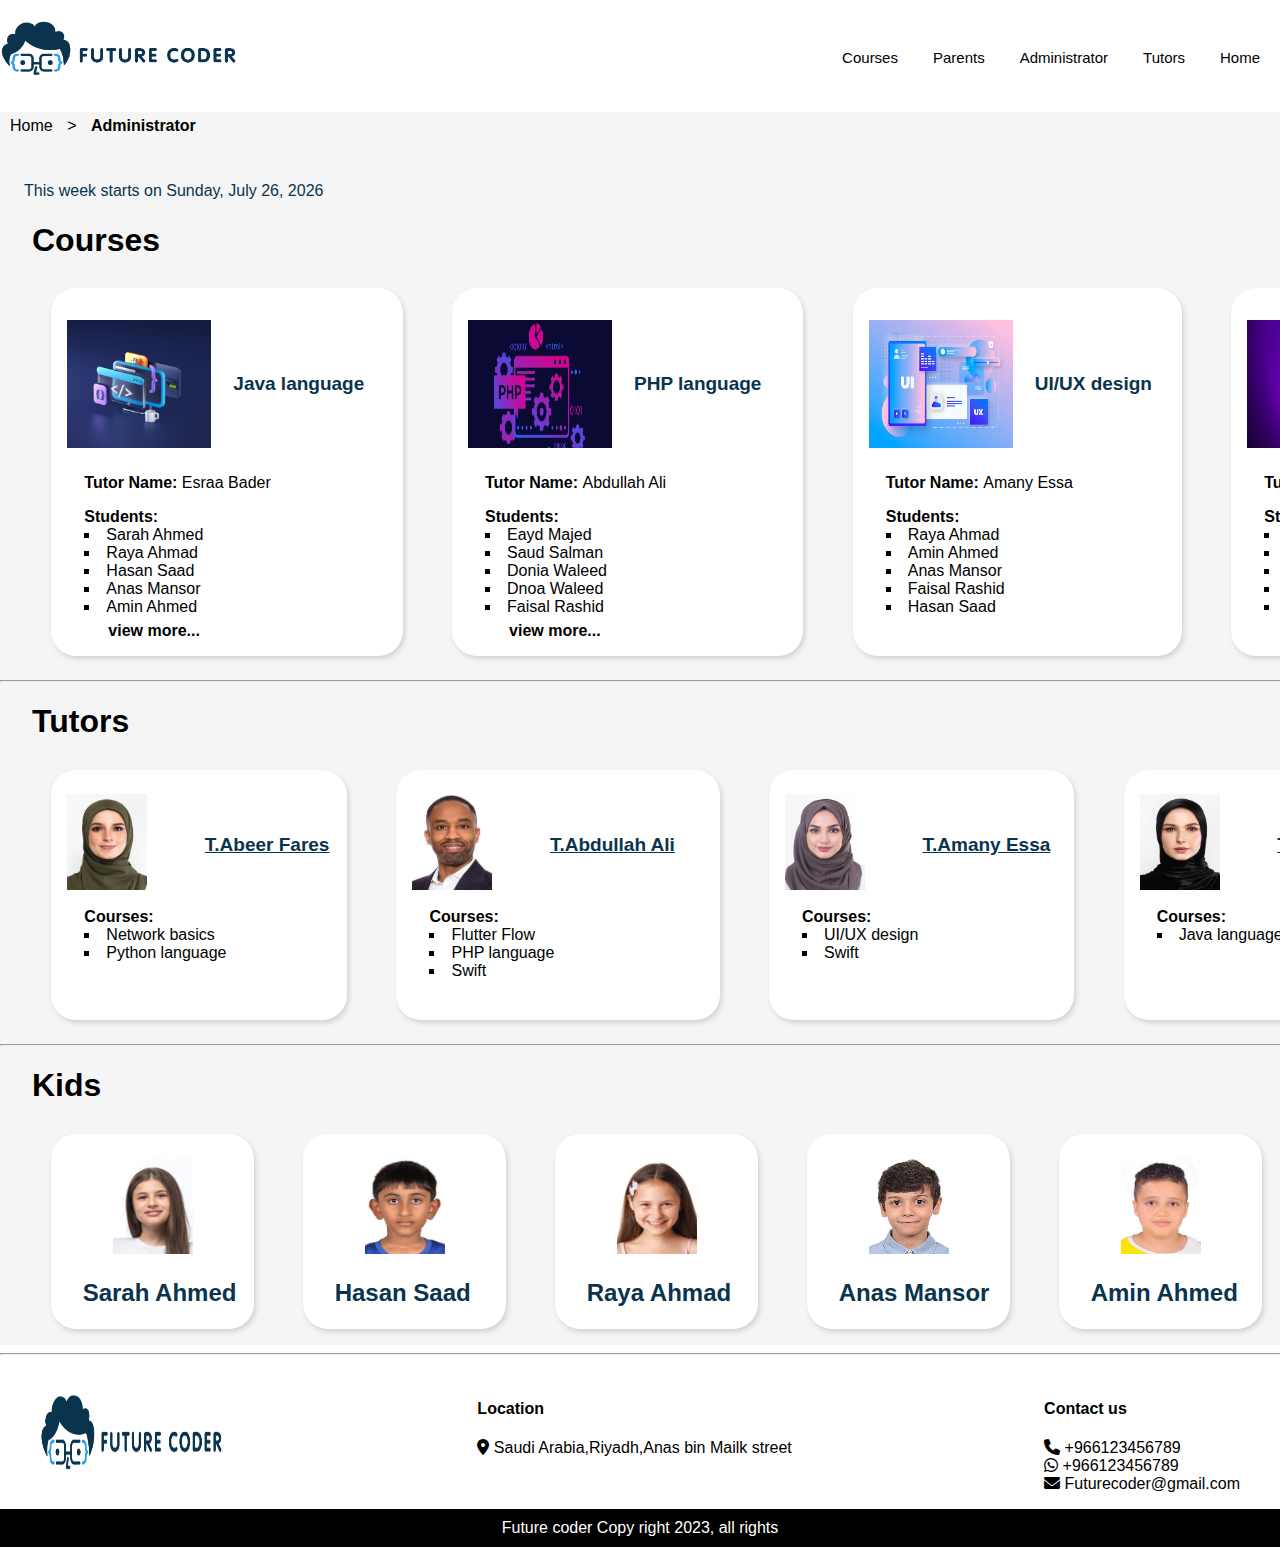
<file: admin.html>
<!DOCTYPE html>
<html lang="en">

<head>
<meta charset="utf-8">
<title>Future Coder - Administrator</title>
<style>
@import url("futureCoder.css");
@import url("main.css");
</style>

<link rel="stylesheet" href="https://cdnjs.cloudflare.com/ajax/libs/font-awesome/6.0.0-beta3/css/all.min.css"> 
</head>

<body>

<!--Header-->
<header> 

    <div class="logo"> 

      <img src="image/logo-removebg-preview.png"  alt="" > 

    </div> 

    <nav class="navbar"> 

      <ul> 

        <li><a href="Courses.html" accesskey="c"> Courses</a></li> 

         <li><a href="ParentDashboard.HTML" accesskey="p">Parents</a></li> 

        <li><a href="admin.html" accesskey="a">Administrator</a></li> 

        <li><a href="Tutors page.html" accesskey="t">Tutors</a></li> 

        <li><a href="index.html" accesskey="h">Home</a></li> 

      </ul> 

    </nav> 

  </header>  
<main>

<!--breadcrumbs-->
 <div   class="breadcrumbs">
      <a href="index.html">Home</a>
      <span class="divider">></span>
      <a href="admin.html" class="active"> Administrator</a>
    </div>

<!--start week date-->
<p id="startWeek"></p>


<div class="admin">

<h1>Courses</h1>

 

<div class="admin-courses">

 

 

 

<div id="course1">

<img id = "crs1" src="image/java.jpeg" alt="course's icon">

<h2>Java language</h2>


<div class="cardCrs">

<p><strong>Tutor Name: </strong>Esraa Bader</p>

<ul>
<li class="students"><strong>Students:</strong> 
<ul>
  
<li>Sarah Ahmed</li>
<li>Raya Ahmad</li>
<li>Hasan Saad</li>
<li>Anas Mansor</li>
<li>Amin Ahmed</li>
<div>
<a class="more" style="display: block;" data-visible="false">view more...</a>
<div class="additional-content" style="display: none;"> 
<li>Eayd Majed</li>
<li>Saud Salman</li>
</div>
</div>

</ul>
</li>

</ul>


</div>
</div>

 

<div id="course2">

<img id = "crs2" src="image/PHP.jpeg" alt="course's icon">

<h2>PHP language</h2>

<div class="cardCrs">

<p><strong>Tutor Name: </strong>Abdullah Ali</p>

<ul>
<li class="students"><strong>Students:</strong>
<ul>

  <li>Eayd Majed</li>
  <li>Saud Salman</li>
  <li>Donia Waleed</li>
  <li>Dnoa Waleed</li>
  <li>Faisal Rashid</li>
  <div>
  <a class="more" style="display: block;" data-visible="false">view more...</a>
  <div class="additional-content" style="display: none;"> 
  <li>Raya Ahmad</li>
  <li>Amin Ahmed</li>
  </div>
  </div>
  
  </ul>
  </li>
  
  </ul>
  
  
</div>
</div>

<div id="course3">

<img id = "crs3" src="image/UX.jpeg" alt="course's icon">

<h2>UI/UX design</h2>

<div class="cardCrs">

<p><strong>Tutor Name: </strong>Amany Essa</p>

<ul>
<li class="students"><strong>Students:</strong>
<ul>

<li>Raya Ahmad</li>
<li>Amin Ahmed</li>
<li>Anas Mansor</li>
<li>Faisal Rashid</li>
<li>Hasan Saad</li>
</ul>
</li>
</ul>

</div>
</div>

 

<div id="course4">

<img id = "crs4" src="image/securty.jpeg" alt="course's icon">

<h2>security basics</h2>

<div class="cardCrs">

<p><strong>Tutor Name: </strong>Manal salem</p>

<ul>
<li class="students"><strong>Students:</strong>
<ul> 

<li>Tariq Omar</li>
<li>Jory Nasser</li>
<li>Donia Waleed</li>
<li>Dnoa Waleed</li>
<li>Sarah Ahmed</li>
<div>
  <a class="more" style="display: block;" data-visible="false">view more...</a>
  <div class="additional-content" style="display: none;"> 
  <li>Raya Ahmad</li>
  <li>Amin Ahmed</li>
  </div>
  </div>
  
  </ul>
  </li>
  
  </ul>
  
  
</div>
</div>

 

<div id="course5">

<img id = "crs5" src="image\python.jpeg" alt="course's icon">

<h2>Python language</h2>

<div class="cardCrs">

<p><strong>Tutor Name: </strong>Ali Hamad</p>

<ul>
<li class="students"><strong>Students:</strong>
<ul> 

<li>Faisal Rashid</li>

<li>Donia Waleed</li>

<li>Jory Nasser</li>

<li>Saud Salman</li>

<li>Tariq Omar</li>

</ul>
</li>
</ul>

</div>
</div>

 

<div id="course6">

<img id = "crs6" src="image\SWIFT.jpeg" alt="course's icon">

<h2>Swift</h2>

<div class="cardCrs">

<p><strong>Tutor Name: </strong>Amany Essa</p>

<ul>
<li class="students"><strong>Students:</strong>
<ul> 

<li>Hasan Saad</li>

<li>Raya Ahmad</li>

<li>Anas Mansor</li>

<li>Amin Ahmed</li>

<li>Dnoa Waleed</li>

</ul>
</li>
</ul>

</div>
</div>

 

<div id="course7">

<img id = "crs7" src="image\flutter.jpeg" alt="course's icon">

<h2>Flutter Flow</h2>

<div class="cardCrs">

<p><strong>Tutor Name: </strong>Abdullah Ali</p>

<ul>
<li class="students"><strong>Students:</strong>
<ul> 

<li>Tariq Omar</li>

<li>Eayd Majed</li>

<li>Sarah Ahmed</li>

<li>Hasan Saad</li>

<li>Anas Mansor</li>

</ul>
</li>
</ul>

</div>
</div>

 

<div id="course8">

<img id = "crs8" src="image\SQL.jpeg" alt="course's icon">

<h2>SQL language</h2>

<div class="cardCrs">

<p><strong>Tutor Name: </strong>Ali Hamad</p>

<ul>
<li class="students"><strong>Students:</strong>
<ul> 

<li>Dnoa Waleed</li>

<li>Donia Waleed</li>

<li>Faisal Rashid</li>

<li>Jory Nasser</li>

<li>Saud Salman</li>

</ul>
</li>
</ul>


</div>
</div>
 

<div id="course9">

<img id = "crs9" src="image\network cr.jpeg" alt="course's icon">

<h2>Network basics</h2>

<div class="cardCrs">

<p><strong>Tutor Name: </strong>Abeer Fares</p>

<ul>
<li class="students"><strong>Students:</strong>
<ul> 

<li>Sarah Ahmed</li>

<li>Hasan Saad</li>

<li>Raya Ahmad</li>

<li>Anas Mansor</li>

<li>Amin Ahmed</li>

</ul>
</li>
</ul>

</div>
</div>

 

</div>

<hr>

 

<h1>Tutors</h1>

<div class="admin-tutors">

 

<div id="tutors1">

<img id = "tot1" src="image/Tutor-4.jpeg" alt="touter's photo">

<a href="Schedule-page4.html" accesskey="s"><h2>T.Abeer Fares</h2></a>

<ul class="cardtot">
<li class="totList"><strong>Courses:</strong>
<ul> 


<li>Network basics</li>

<li>Python language</li>

</ul>
</li>
</ul>

</div>

 

<div id="tutors2">

<img id = "tot2" src="image/Toutor-2.jpeg" alt="touter's photo">

<a href="Schedule-page2.html" accesskey="s"><h2>T.Abdullah Ali</h2></a>

<ul class="cardtot">
<li class="totList"><strong>Courses:</strong>
<ul> 


<li>Flutter Flow</li>

<li>PHP language</li>

<li>Swift</li>

</ul>
</li>
</ul>

</div>

 

<div id="tutors3">

<img id = "tot3" src="image/Tutor-5.jpeg" alt="touter's photo">

<a href="Schedule-page5.html" accesskey="s"><h2>T.Amany Essa</h2></a>

<ul class="cardtot">
<li class="totList"><strong>Courses:</strong>
<ul> 


<li>UI/UX design</li>

<li>Swift</li>

</ul>
</li>
</ul>

</div>

 

<div id="tutors4">

<img id = "tot4" src="image/Tutor-6.jpeg" alt="touter's photo">

<a href="Schedule-page6.html" accesskey="s"><h2>T.Esraa Bader</h2></a>

<ul class="cardtot">
<li class="totList"><strong>Courses:</strong>
<ul> 


<li>Java language</li>

</ul>
</li>
</ul>

</div>

 

<div id="tutors5">

<img id = "tot5" src="image/Toutor-1.jpeg" alt="touter's photo">

<a href="Schedule-page.html" accesskey="s"><h2>T.Ali Hamad</h2></a>

<ul class="cardtot">
<li class="totList"><strong>Courses:</strong>
<ul> 


<li>SQL language</li>

<li>Python language</li>

</ul>
</li>
</ul>

</div>

 

<div id="tutors6">

<img id = "tot6" src="image/Toutor-3.jpeg" alt="touter's photo">

<a href="Schedule-page3.html" accesskey="s"><h2>T.Manal salem</h2></a>

<ul class="cardtot">
<li class="totList"><strong>Courses:</strong>
<ul> 

<li>security basics</li>

</ul>
</li>
</ul>

</div>

 

</div>

 

<hr>

 

<h1>Kids</h1>

<div id="admin-kids">

 

<div id="kid1">

<img id = "kd1" src="image\kid1.jpg" alt="kid's photo">

<h2>Sarah Ahmed</h2>

</div>

 

<div id="kid2">

<img id = "kd2" src="image\kid2.jpg" alt="kid's photo">

<h2>Hasan Saad</h2>

</div>

 

<div id="kid3">

<img id = "kd3" src="image\kid3.jpg" alt="kid's photo">

<h2>Raya Ahmad</h2>

</div>

 

<div id="kid4">

<img id = "kd4" src="image\kid4.jpg" alt="kid's photo">

<h2>Anas Mansor</h2>

</div>

 

<div id="kid5">

<img id = "kd5" src="image\kid5.jpg" alt="kid's photo">

<h2>Amin Ahmed</h2>

</div>

 

<div id="kid6">

<img id = "kd6" src="image\kid6.jpeg" alt="kid's photo">

<h2>Dnoa Waleed</h2>

</div>

 

<div id="kid7">

<img id = "kd7" src="image\kid7.jpg" alt="kid's photo">

<h2>Faisal Rashid</h2>

</div>

 

<div id="kid8">

<img id = "kd8" src="image\kid8.jpg" alt="kid's photo">

<h2>Donia Waleed</h2>

</div>

 

<div id="kid9">

<img id = "kd9" src="image\kid9.jpg" alt="kid's photo">

<h2>Jory Nasser</h2>

</div>

 

<div id="kid10">

<img id = "kd10" src="image\kid10.jpg" alt="kid's photo">

<h2>Saud Salman</h2>

</div>

 

<div id="kid11">

<img id = "kd11" src="image\kid11.jpg" alt="kid's photo">

<h2>Tariq Omar</h2>

</div>

 

<div id="kid12">

<img id = "kd12" src="image\kid12.jpg" alt="kid's photo">

<h2>Eayd Majed</h2>

</div>

 

</div>
</div>

 

 

</main>

 

<footer>

<hr>

    <div class="footer-container">

 

      <div >

 

        <img src="image/logo-removebg-preview.png" class="footerimg" alt="" />

 

      </div>

 

      <ul class="footer-icons-ul">

 

        

 

        <li>

 

            <h4>Location</h4>

 

          <i class="fa-solid fa-location-dot"></i>

 

          <span>Saudi Arabia,Riyadh,Anas bin Mailk street</span>

 

        </li>

 

      </ul>

 

      <ul class="footer-icons-ul">

 

       

 

        <li>

 

            <h4>Contact us</h4>

 

          <i class="fa-solid fa-phone"></i>

 

 

 

          <span>+966123456789</span>

 

        </li>

 

        <li>

 

          <i class="fa-brands fa-whatsapp"></i>

 

          <span>+966123456789</span>

 

        </li>

 

        <li>

 

          <i class="fa-solid fa-envelope"></i>

 

          <span>Futurecoder@gmail.com</span>

 

        </li>

 

      </ul>

 

    </div>

 

    <div class="copy-right">Future coder Copy right 2023, all rights</div>

 

  </footer>
  <script src="script-admin.js"></script>
  <script src="mainJS.js"></script>
</body>

</html>
</file>
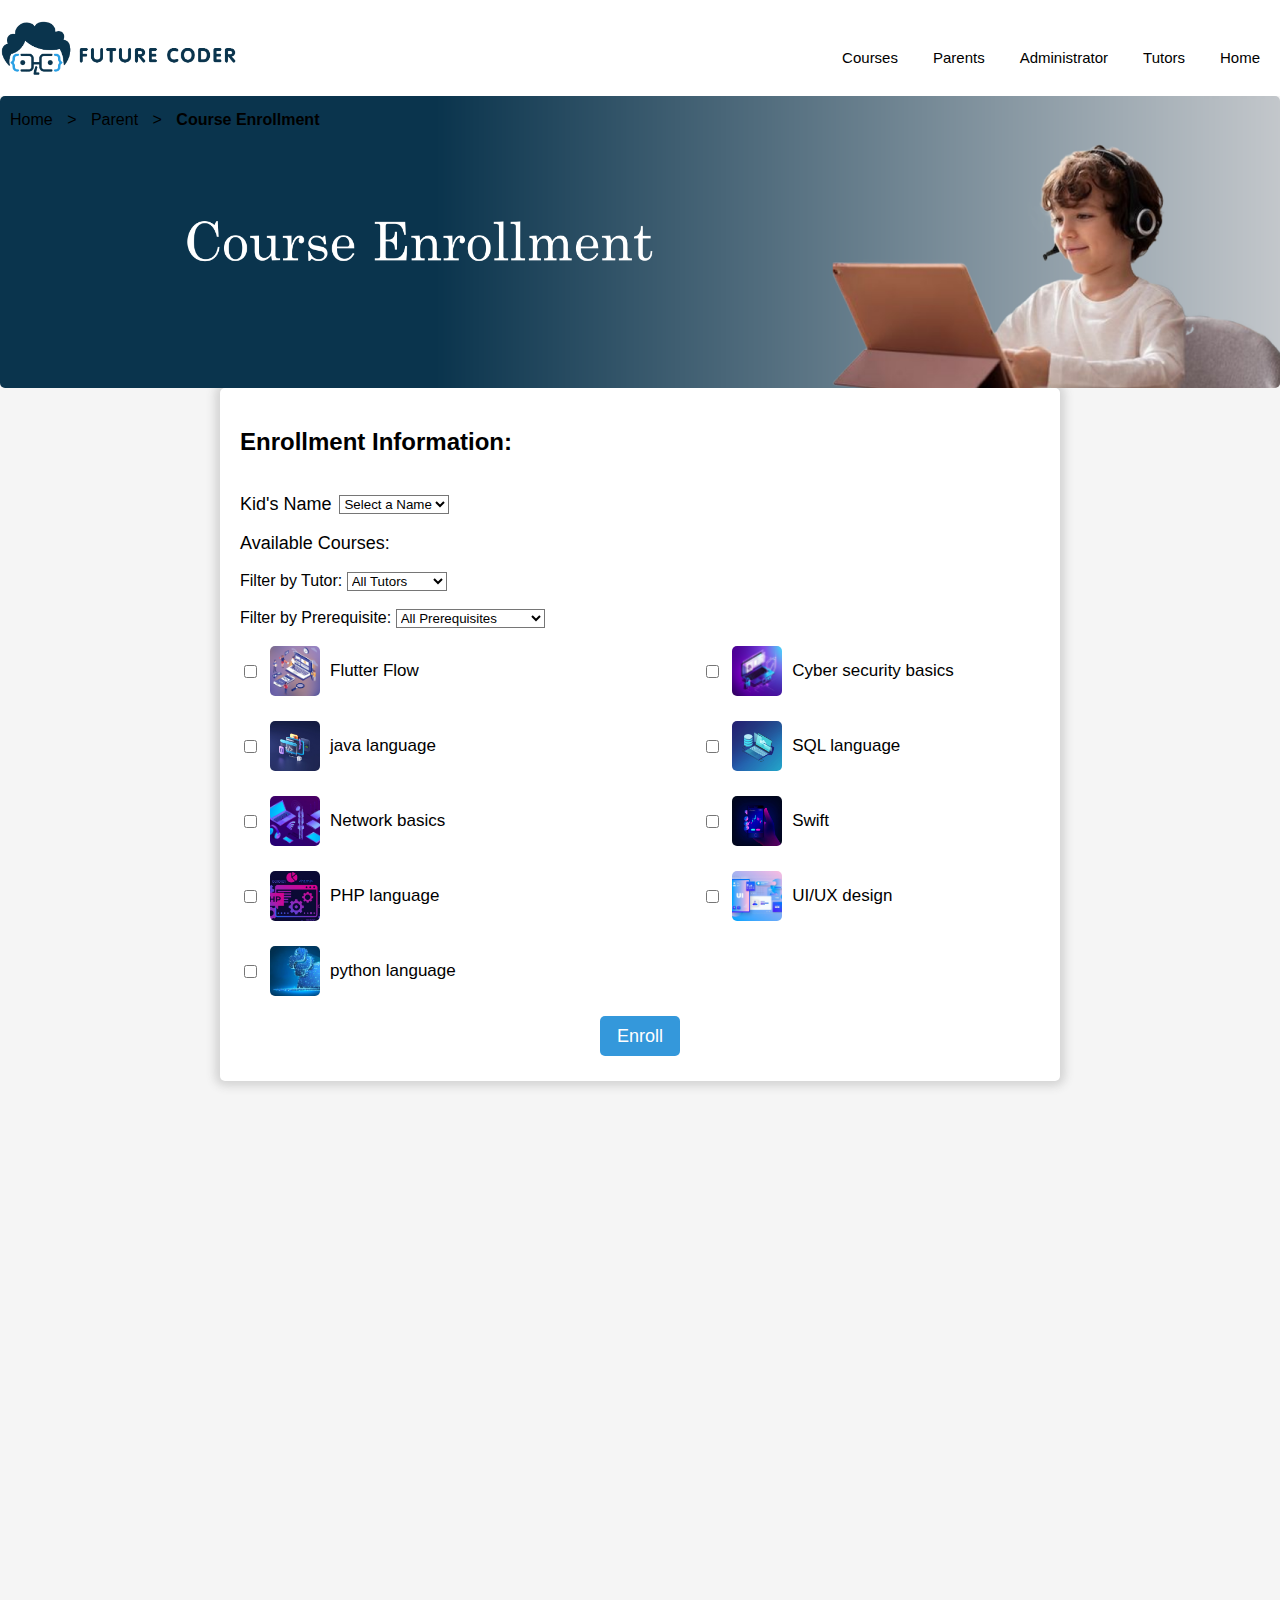
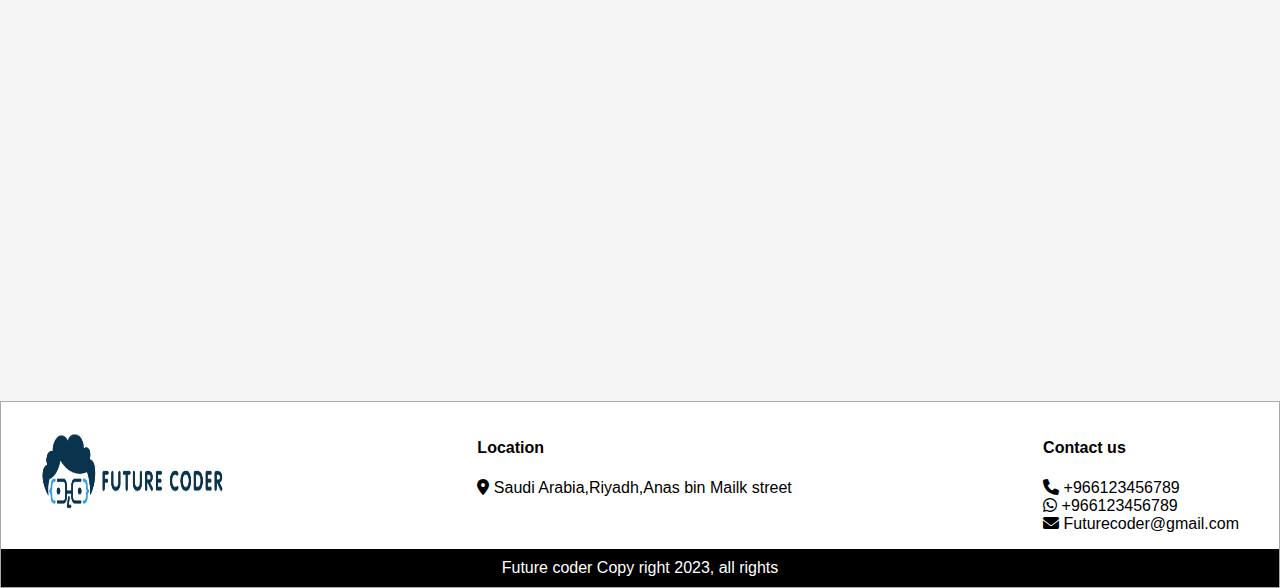
<file: CourseEnrollment.html>
<!DOCTYPE html>
<html lang="en">
<head>
    <meta charset="UTF-8">
    <meta name="viewport" content="width=device-width, initial-scale=1.0">
    <title>Future Coder-Course Enrollment</title>
    <link rel="stylesheet" href="https://cdnjs.cloudflare.com/ajax/libs/font-awesome/6.0.0-beta3/css/all.min.css">
	
    <link rel="stylesheet" href="CourseEnrollment.css">
<style>
@import url("main.css");
</style>
</head>
<body>
  <main>
<!--Header-->
<header> 

    <div class="logo"> 

      <img src="image/logo-removebg-preview.png"  alt="" > 

    </div> 

    <nav class="navbar"> 

      <ul> 

        <li><a href="Courses.html" accesskey="c"> Courses</a></li> 

        <li><a href="ParentDashboard.HTML" accesskey="p">Parents</a></li> 

        <li><a href="admin.html" accesskey="a">Administrator</a></li> 

        <li><a href="Tutors page.html" accesskey="t">Tutors</a></li> 

        <li><a href="index.html" accesskey="h">Home</a></li> 

      </ul> 

    </nav> 

  </header> 
 
  <!--breadcrumbs-->
	    <div class="image-banner">
      <div class="breadcrumbs">
        <a href="index.html">Home</a>
        <span class="divider">></span>
		 <a href="ParentDashboard.HTML">Parent</a>
        <span class="divider">></span>
        <a href="#" class="active" > Course Enrollment</a>
      </div>
      <img src="image/enrolbanner[1383].png" alt="" width="100%">
  </div>


    <form action="#" id="enrollment-form" name="enrollform">
   
    <h2>Enrollment Information:</h2>
    <br>
            <div class="enrol-drop-name">
              <label id="enrol-lable-name">Kid's Name </label>
              <select id="kid-name" class="enrollselect" >
                <option value="" disabled selected hidden>Select a Name</option>
               
              </select>
            </div>
            
        <br>
           
        <div class="available-courses-label">
          <label id="enrol-lable-course">Available Courses:</label>
      </div>
      <br>
              
            <div>
            <label for="tutorFilter" class="tutfilter">Filter by Tutor:</label>
            <select id="tutorFilter" class="enrollselect">
              <option value="all">All Tutors</option>
              <option>Esraa Bader</option>
              <option>Abeer Fares</option>
              <option>Abdullah Ali</option>
              <option>Ali Hammad</option>
              <option>Amany Essa</option>
              <option>Manal Salem</option>
            </select>
</div>

<br>
<div>
<label for="prerequisiteFilter" class="preqfilter">Filter by Prerequisite:</label>
<select id="prerequisiteFilter" class="enrollselect">
  <option value="all">All Prerequisites</option>
    <option >java language</option>
    <option >Network basics</option>
    <option >PHP language</option>
    <option >UI/UX design</option>
    <option >Cyber security basics</option>
    <option >python language</option>
    <option >SQL language</option>
    <option >Swift</option>
    <option >Flutter Flow</option>
    
</select>
</div>
        <br>
                    
           

            <div class="courses">
                <div class="course-group left">
                <div class="course">
                    <input type="checkbox" data-course-name="Flutter Flow">
                    <img src="image/flutter.jpeg" alt="">
                    <label class="Clable">Flutter Flow</label>
                </div>
                <div class="course">
                    <input type="checkbox" data-course-name="java language">
                    <img src="image/java.jpeg" alt="">
                    <label class="Clable">java language</label>
                </div>
                <div class="course">
                    <input type="checkbox" data-course-name="Network basics">
                    <img src="image/network cr.jpeg" alt="">
                    <label class="Clable">Network basics</label>
                </div>
                <div class="course">
                    <input type="checkbox" data-course-name="PHP language">
                    <img src="image/PHP.jpeg" alt="">
                    <label class="Clable">PHP language</label>
                </div>
                <div class="course">
                    <input type="checkbox" data-course-name="python language">
                    <img src="image/python.jpeg" alt="">
                    <label class="Clable">python language</label>
                </div>
              </div>
                <div class="course-group right">
                    <div class="course">
                        <input type="checkbox" data-course-name="Cyber security basics">
                        <img src="image/securty.jpeg" alt="">
                        <label class="Clable" >Cyber security basics</label>
                    </div>
                    <div class="course">
                        <input type="checkbox" data-course-name="SQL language">
                    <img src="image/SQL.jpeg" alt="">
                    <label class="Clable">SQL language</label>
                    </div>
                    <div class="course">
                        <input type="checkbox" data-course-name="Swift">
                        <img src="image/SWIFT.jpeg" alt="">
                        <label class="Clable">Swift</label>
                    </div>
                    <div class="course">
                        <input type="checkbox" data-course-name="UI/UX design">
                    <img src="image/UX.jpeg" alt="">
                    <label class="Clable">UI/UX design</label>
                    </div>
                </div>


            </div>
        

            <div class="enrollment-sumbit">
                <input type="submit" class="enrollment-submit-button" value="Enroll"> 
            </div>
            
       
</form>
<div class="centered-container">
<div id="selectedInfo"></div>
</div>
 <!--Footer-->
<footer> 

    <div class="footer-container"> 

      <div > 

        <img src="image/logo-removebg-preview.png"  class="footerimg" alt="" /> 

      </div> 

      <ul class="footer-icons-ul"> 

         

        <li> 

            <h4>Location</h4> 

          <i class="fa-solid fa-location-dot"></i> 

          <span>Saudi Arabia,Riyadh,Anas bin Mailk street</span> 

        </li> 

      </ul> 

      <ul class="footer-icons-ul"> 

        

        <li> 

            <h4>Contact us</h4> 

          <i class="fa-solid fa-phone"></i> 

 
 

          <span>+966123456789</span> 

        </li> 

        <li> 

          <i class="fa-brands fa-whatsapp"></i> 

          <span>+966123456789</span> 

        </li> 

        <li> 

          <i class="fa-solid fa-envelope"></i> 

          <span>Futurecoder@gmail.com</span> 

        </li> 

      </ul> 

    </div> 

    <div class="copy-right">Future coder Copy right 2023, all rights</div> 

  </footer> 
</main>
<script src="Enrollment.js"></script>
<script src="mainJS.js"></script>
</body>
</html>
</file>
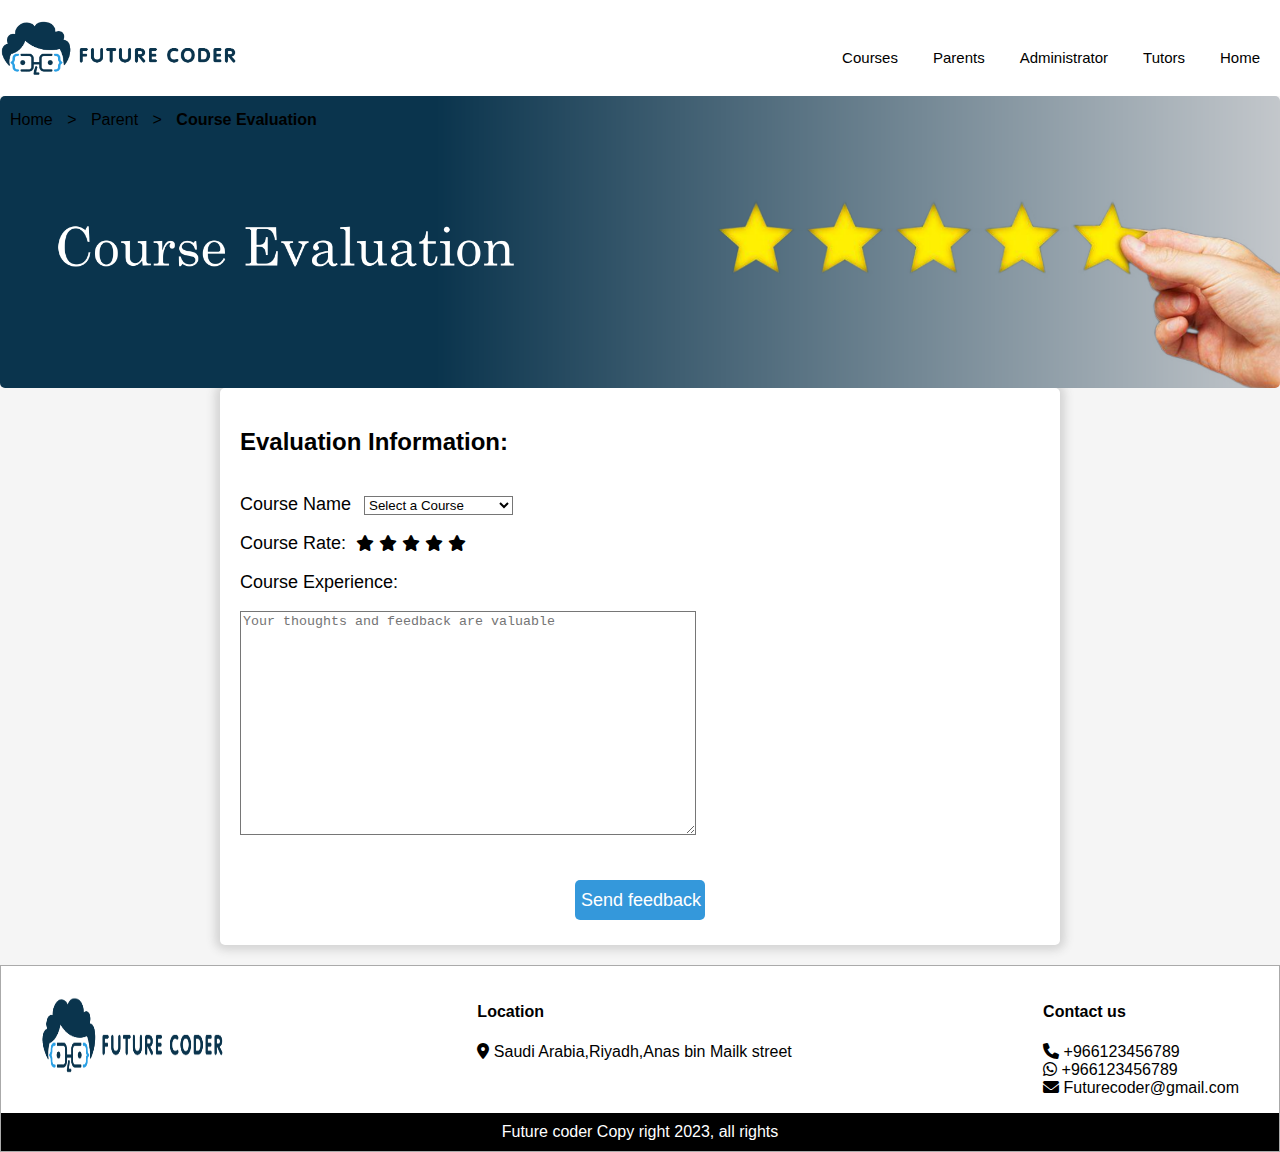
<file: CourseEvaluation.html>
<!DOCTYPE html>
<html lang="en">
<head>
    <meta charset="UTF-8">
    <meta name="viewport" content="width=device-width, initial-scale=1.0">
    <title>Future coder-Course Evaluation</title>
    <link rel="stylesheet" href="https://cdnjs.cloudflare.com/ajax/libs/font-awesome/6.0.0-beta3/css/all.min.css">
    <link rel="stylesheet" href="CourseEvaluation.css">
<style>
@import url("main.css");
</style>
</head>
<body>
<!--Header-->
<header> 

    <div class="logo"> 

      <img src="image/logo-removebg-preview.png"  alt="" > 

    </div> 

    <nav class="navbar"> 

      <ul> 

        <li><a href="Courses.html" accesskey="c"> Courses</a></li> 

        <li><a href="ParentDashboard.HTML" accesskey="p">Parents</a></li> 

        <li><a href="admin.html" accesskey="a">Administrator</a></li> 

        <li><a href="Tutors page.html" accesskey="t">Tutors</a></li> 

        <li><a href="index.html" accesskey="h">Home</a></li> 

      </ul> 

    </nav> 

  </header> 
  <!--breadcrumbs-->
	    <div class="image-banner">
      <div class="breadcrumbs">
        <a href="index.html">Home</a>
        <span class="divider">></span>
		 <a href="ParentDashboard.HTML">Parent</a>
        <span class="divider">></span>
        <a href="#" class="active" > Course Evaluation</a>
      </div>
      <img src="image/evalbanner.png" alt="" width="100%">
  </div>

		
		
    <form action="#"  id="enrollment-form">
   
        <h2 class="evform">Evaluation Information:</h2>
        <br>
        <div class="eval-drop-name">
            <label id="eval-lable-name"  class="evform">Course Name </label>
            <select id="course-name" class="evalselect">
              <option value="" disabled selected hidden>Select a Course</option>
              <option >java language</option>
              <option >Network basics</option>
              <option >PHP language</option>
              <option >UI/UX design</option>
              <option >Cyber security basics</option>
              <option >python language</option>
              <option >SQL language</option>
              <option >Swift</option>
              <option > Flutter Flow</option>
            </select>
          </div>
<br>
<div class="course-rate">
  <span  class="evform" >Course Rate:</span>
  <ul>
      <li><i class="fa-solid fa-star" data-value="1" style="color: #000000;"></i></li>
      <li><i class="fa-solid fa-star" data-value="2" style="color: #000000;"></i></li>
      <li><i class="fa-solid fa-star" data-value="3" style="color: #000000;"></i></li>
      <li><i class="fa-solid fa-star" data-value="4" style="color: #000000;"></i></li>
      <li><i class="fa-solid fa-star" data-value="5" style="color: rgb(0, 0, 0);"></i></li>
  </ul>
</div>



<br>
        <label id="eval-textarea" class="evform">Course Experience:</label>
        <br><br>
        <textarea class="eval-textarea" name="entry" rows="6" cols="64" placeholder="Your thoughts and feedback are valuable" ></textarea>
        
   <br><br><br>
                <div class="evaluation-sumbit">
                    <input type="submit" class="evaluation-submit-button" value="Send feedback">
                </div>

    </form>
    
 
 <!--Footer-->
<footer> 

    <div class="footer-container"> 

      <div > 

        <img src="image/logo-removebg-preview.png"  class="footerimg" alt="" /> 

      </div> 

      <ul class="footer-icons-ul"> 

         

        <li> 

            <h4>Location</h4> 

          <i class="fa-solid fa-location-dot"></i> 

          <span>Saudi Arabia,Riyadh,Anas bin Mailk street</span> 

        </li> 

      </ul> 

      <ul class="footer-icons-ul"> 

        

        <li> 

            <h4>Contact us</h4> 

          <i class="fa-solid fa-phone"></i> 

 
 

          <span>+966123456789</span> 

        </li> 

        <li> 

          <i class="fa-brands fa-whatsapp"></i> 

          <span>+966123456789</span> 

        </li> 

        <li> 

          <i class="fa-solid fa-envelope"></i> 

          <span>Futurecoder@gmail.com</span> 

        </li> 

      </ul> 

    </div> 

    <div class="copy-right">Future coder Copy right 2023, all rights</div> 

  </footer> 
<script src="Eval.js"></script>
<script src="mainJS.js"></script>
</body>
</html>
</file>
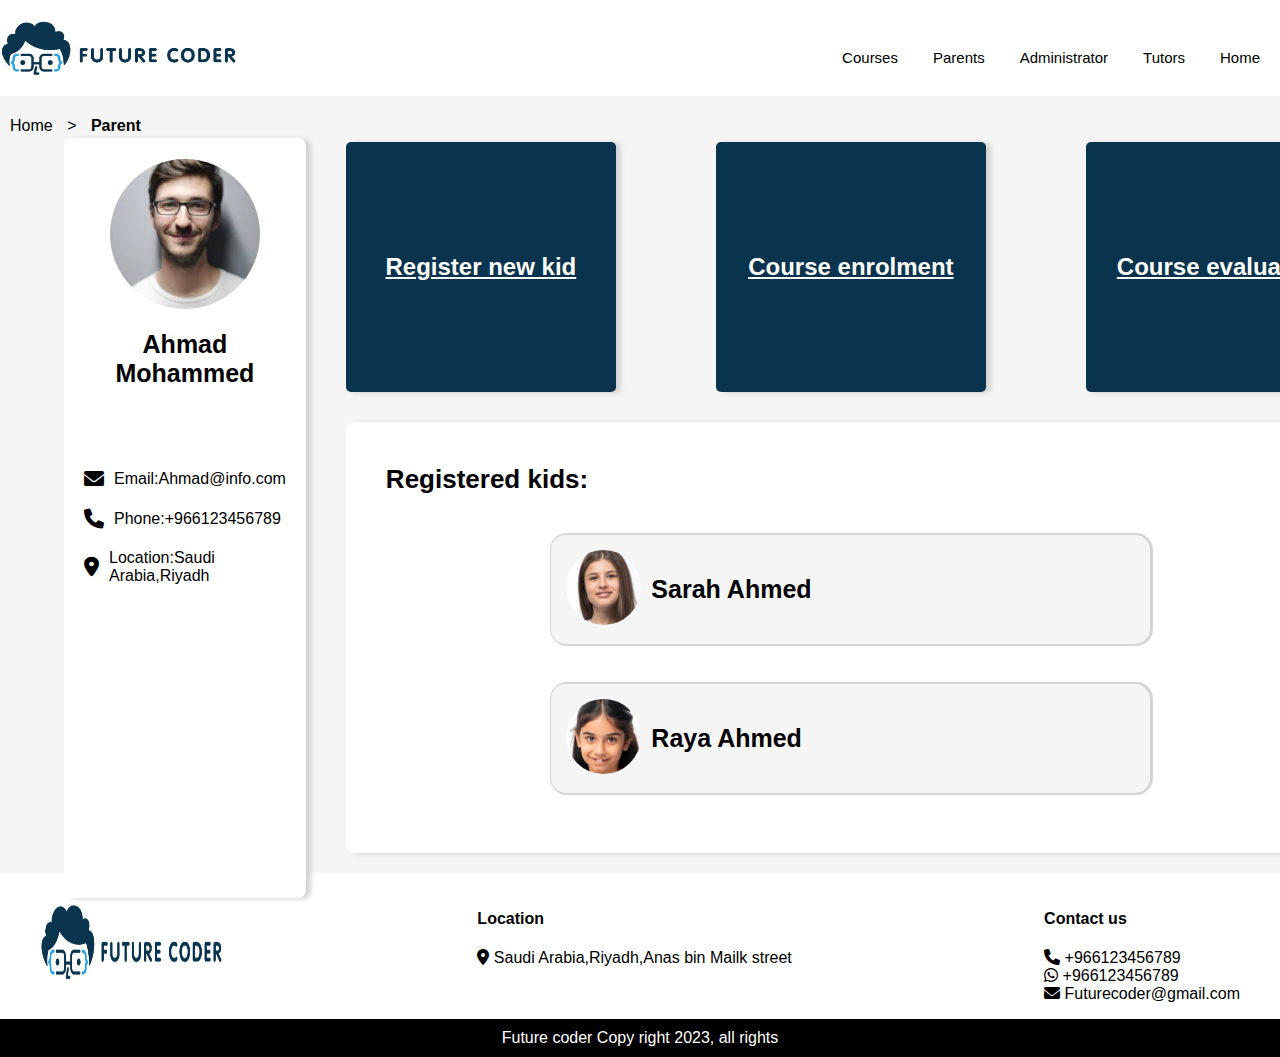
<file: ParentDashboard.HTML>
<!DOCTYPE html>
<html lang="en">
<head>
    <meta charset="UTF-8">
    <meta name="viewport" content="width=device-width, initial-scale=1.0">
    <title>Future Coder-Parent Dashboard</title>
    <link rel="stylesheet" href="ParentDashboard.css">
    <link rel="stylesheet" href="https://cdnjs.cloudflare.com/ajax/libs/font-awesome/6.0.0-beta3/css/all.min.css">
	
<style>
@import url("main.css");
</style>
</head>

<body>
  <main>
<!--Header-->
<header> 

    <div class="logo"> 

      <img src="image/logo-removebg-preview.png"  alt="" > 

    </div> 

    <nav class="navbar"> 

      <ul> 

        <li><a href="Courses.html" accesskey="c"> Courses</a></li> 

         <li><a href="ParentDashboard.HTML" accesskey="p">Parents</a></li> 

        <li><a href="admin.html" accesskey="a">Administrator</a></li> 

        <li><a href="Tutors page.html" accesskey="t">Tutors</a></li> 

        <li><a href="index.html" accesskey="h">Home</a></li> 

      </ul> 

    </nav> 

  </header>  
  


   <!--breadcrumbs-->
   <div   class="breadcrumbs" >
        <a href="index.html"  >Home</a>
        <span class="divider">></span>
        <a href="#" class="active"  > Parent</a>
      </div>
   
   
   
   
   
    <section class="container">
        <div class="sideBar">
          <img src="image/parent.webp" class="parentImage" alt="" >
          <h2 class="parentname">Ahmad Mohammed</h2>
          <ul class="sideBar-icon">
            <li>
              <i class="fas fa-envelope"></i>
              <span>Email:Ahmad@info.com</span>
            </li>
            <li>
              <i class="fa-solid fa-phone"></i>
              <span>Phone:+966123456789</span>
            </li>
            <li>
              <i class="fas fa-map-marker-alt"></i>
              <span>Location:Saudi Arabia,Riyadh</span>
            </li>
          </ul>
        </div>
        <div class="Dasbboard-right">
          <div class="Dasbboard-links">
            
            <a id="Dash-register-link" href="register.html">
              <h2>Register new kid</h2>
            </a>
          
           
            <a id="Dash-enroll-link" href="CourseEnrollment.html">
              <h2>Course enrolment</h2>
            </a>
           
           
            <a id="Dash-eval-link" href="CourseEvaluation.html">
              <h2>Course evaluation</h2>
            </a>
        
          </div>
          <div class="Dashboard-Registered">
            <h2>Registered kids:</h2>
            <div class="kids-container" id="dynamicKidsContainer">
            </div>
        </div>
          
        </div>
        </div>
      </section>


 <!--Footer-->
<footer> 

    <div class="footer-container"> 

      <div > 

        <img src="image/logo-removebg-preview.png"  class="footerimg" alt="" /> 

      </div> 

      <ul class="footer-icons-ul"> 

         

        <li> 

            <h4>Location</h4> 

          <i class="fa-solid fa-location-dot"></i> 

          <span>Saudi Arabia,Riyadh,Anas bin Mailk street</span> 

        </li> 

      </ul> 

      <ul class="footer-icons-ul"> 

        

        <li> 

            <h4>Contact us</h4> 

          <i class="fa-solid fa-phone"></i> 

 
 

          <span>+966123456789</span> 

        </li> 

        <li> 

          <i class="fa-brands fa-whatsapp"></i> 

          <span>+966123456789</span> 

        </li> 

        <li> 

          <i class="fa-solid fa-envelope"></i> 

          <span>Futurecoder@gmail.com</span> 

        </li> 

      </ul> 

    </div> 

    <div class="copy-right">Future coder Copy right 2023, all rights</div> 

  </footer> 
</main>
<script src="Dashboard.js"></script>
<script src="mainJS.js"></script>
</body>
</html>
</file>
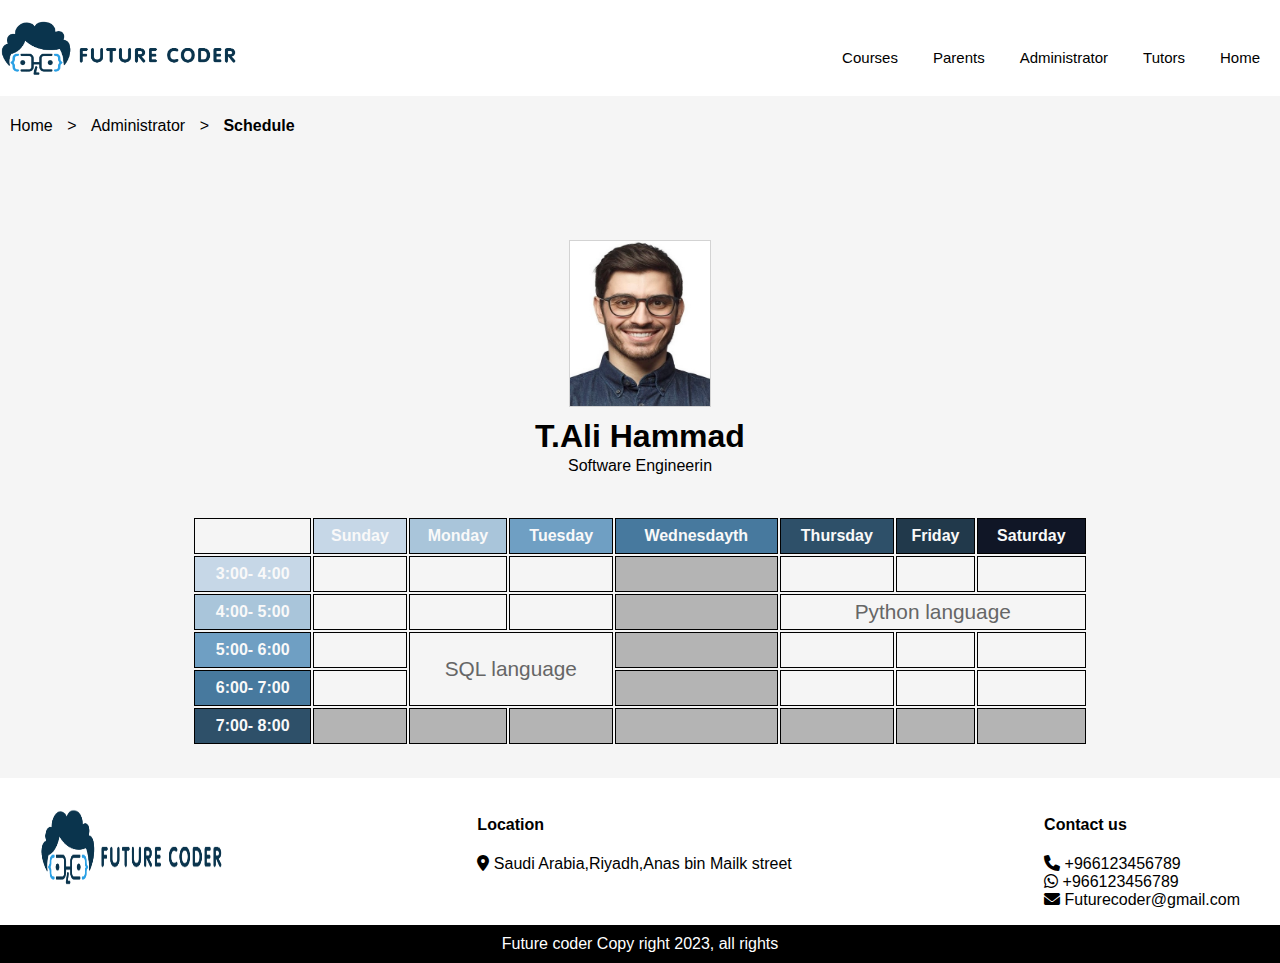
<file: Schedule-page.html>
<!DOCTYPE html>


<html>

<head>
<title>Future Coder-Tutor Schedule</title>
<style>
@import url("Tutor-Schedule.css");
@import url("main.css");
</style>
<link rel="stylesheet" href="https://cdnjs.cloudflare.com/ajax/libs/font-awesome/6.0.0-beta3/css/all.min.css">
</head>

<body>

<!--Header-->
<header> 

    <div class="logo"> 

      <img src="image/logo-removebg-preview.png"  alt="" > 

    </div> 

    <nav class="navbar"> 

      <ul> 

        <li><a href="Courses.html" accesskey="c"> Courses</a></li> 

        <li><a href="ParentDashboard.HTML" accesskey="p">Parents</a></li> 

        <li><a href="admin.html" accesskey="a">Administrator</a></li> 

        <li><a href="Tutors page.html" accesskey="t">Tutors</a></li> 

        <li><a href="index.html" accesskey="h">Home</a></li> 

      </ul> 

    </nav> 

  </header> 
 <!--breadcrumbs-->
   <div   class="breadcrumbs">
        <a href="index.html"  >Home</a>
        <span class="divider">></span>
        <a href="admin.html"  >Administrator</a>
        <span class="divider">></span>
        <a href="#" class="active"  > Schedule</a>
      </div>
	  
<main>
<div class="sTutorinfo">
<img id= "tutor" src="image/Toutor-1.jpeg" alt="" width = "140" height ="165" >
<h2>T.Ali Hammad</h2>
<p>Software Engineerin</p>
</div>


<!--Table-->
<table>

<thead>
<tr>
<th></th>
<th class ="cell-1">Sunday</th>
<th class ="cell-2" >Monday</th>
<th class ="cell-3">Tuesday</th>
<th class ="cell-4">Wednesdayth </th>
<th class ="cell-5">Thursday </th>
<th class ="cell-6">Friday </th>
<th class ="cell-7">Saturday </th>
</tr>
</thead>

<tbody>

<tr>
<th class ="cell-1">
3:00-
4:00
</th>
<td></td>
<td></td>
<td></td>
<td class = "notAvailable"></td>
<td></td>
<td></td>
<td></td>
</tr>

<tr>
<th class ="cell-2">
4:00-
5:00
</th>
<td></td>
<td></td>
<td></td>
<td class = "notAvailable"></td>
<td colspan = "3" >Python language</td>
</tr>

<tr>
<th class ="cell-3">
5:00-
6:00
</th>
<td></td>
<td colspan ="2" rowspan= "2">SQL language</td>
<td class = "notAvailable" ></td>
<td></td>
<td></td>
<td></td>
</tr>

<tr>
<th class ="cell-4">
6:00-
7:00
</th>
<td></td>
<td class = "notAvailable" ></td>
<td></td>
<td></td>
<td></td>
</tr>

<tr>
<th class ="cell-5">
7:00-
8:00
</th>
<td class = "notAvailable"></td>
<td class = "notAvailable"></td>
<td class = "notAvailable"></td>
<td class = "notAvailable"></td>
<td class = "notAvailable"></td>
<td class = "notAvailable"></td>
<td class = "notAvailable"></td>
</tr>

</tbody>
</table>

</main>

 <!--Footer-->
<footer> 

    <div class="footer-container"> 

      <div > 

        <img src="image/logo-removebg-preview.png"  class="footerimg" alt="" /> 

      </div> 

      <ul class="footer-icons-ul"> 

         

        <li> 

            <h4>Location</h4> 

          <i class="fa-solid fa-location-dot"></i> 

          <span>Saudi Arabia,Riyadh,Anas bin Mailk street</span> 

        </li> 

      </ul> 

      <ul class="footer-icons-ul"> 

        

        <li> 

            <h4>Contact us</h4> 

          <i class="fa-solid fa-phone"></i> 

 
 

          <span>+966123456789</span> 

        </li> 

        <li> 

          <i class="fa-brands fa-whatsapp"></i> 

          <span>+966123456789</span> 

        </li> 

        <li> 

          <i class="fa-solid fa-envelope"></i> 

          <span>Futurecoder@gmail.com</span> 

        </li> 

      </ul> 

    </div> 

    <div class="copy-right">Future coder Copy right 2023, all rights</div> 

  </footer> 
<script src="mainJS.js"></script>
</body>
</html>
</file>
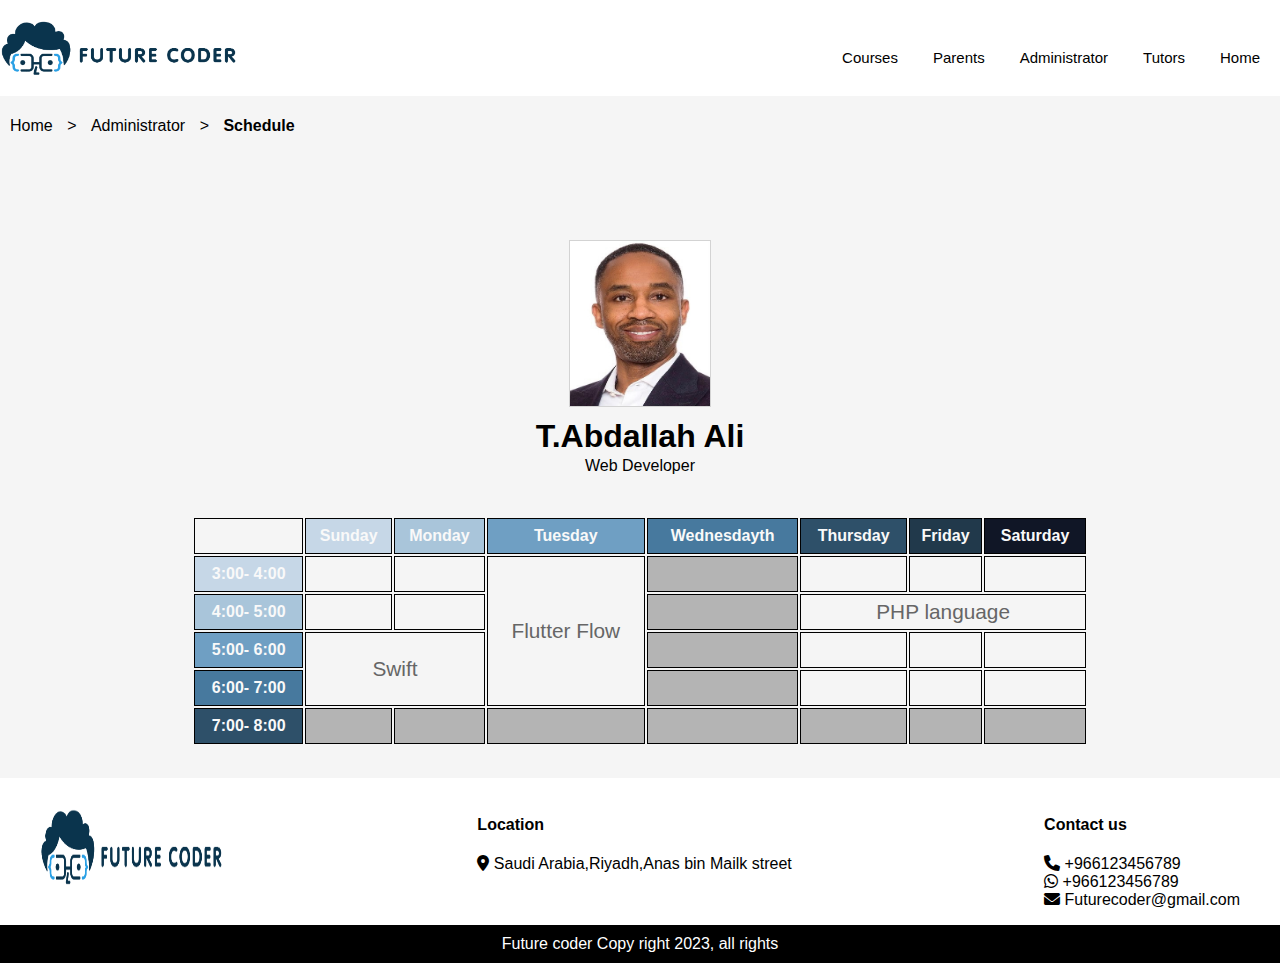
<file: Schedule-page2.html>
<!DOCTYPE html>
<html>

<head>
<title>Future Coder-Tutor Schedule</title>
<style>
@import url("Tutor-Schedule.css");
@import url("main.css");
</style>
<link rel="stylesheet" href="https://cdnjs.cloudflare.com/ajax/libs/font-awesome/6.0.0-beta3/css/all.min.css">
</head>

<body>

<!--Header-->
<header> 

    <div class="logo"> 

      <img src="image/logo-removebg-preview.png"  alt="" > 

    </div> 

    <nav class="navbar"> 

      <ul> 

        <li><a href="Courses.html" accesskey="c"> Courses</a></li> 

        <li><a href="ParentDashboard.HTML" accesskey="p">Parents</a></li> 

        <li><a href="admin.html" accesskey="a">Administrator</a></li> 

        <li><a href="Tutors page.html" accesskey="t">Tutors</a></li> 

        <li><a href="index.html" accesskey="h">Home</a></li> 

      </ul> 

    </nav> 

  </header>  


 <!--breadcrumbs-->
   <div   class="breadcrumbs">
        <a href="index.html" class="cc"    >Home</a>
        <span class="divider" class="cc" >></span>
        <a href="admin.html" class="cc" >Administrator</a>
        <span class="divider" class="cc">></span>
        <a href="#" class="active" class="cc" > Schedule</a>
      </div>
	  
<!--Table-->
<main>
<div class="sTutorinfo">
<img id= "tutor" src = "image/Toutor-2.jpeg" alt = "Teacher photo" width = "140" height ="165" >
<h2>T.Abdallah Ali</h2>
<p>Web Developer</p>

</div>

<div>
<table>
<thead>
<tr>
<th> </th>
<th class ="cell-1">Sunday</th>
<th class ="cell-2" >Monday</span></th>
<th class ="cell-3">Tuesday</th>
<th class ="cell-4">Wednesdayth </th>
<th class ="cell-5">Thursday </th>
<th class ="cell-6">Friday </th>
<th class ="cell-7">Saturday </th>
</tr>
</thead>
<tbody>
<tr>
<th class ="cell-1">
3:00-
4:00
</th>
<td></td>
<td></td>
<td rowspan = "4"> Flutter Flow</td>
<td class = "notAvailable"></td>
<td></td>
<td></td>
<td></td>

</tr>
<tr>
<th class ="cell-2">
4:00-
5:00
</th>
<td></td>
<td></td>
<td class = "notAvailable"></td>
<td colspan = "3" >PHP language</td>
</tr>
<tr>
<th class ="cell-3">
5:00-
6:00
</th>
<td colspan ="2" rowspan= "2">Swift</td>
<td class = "notAvailable" ></td>
<td></td>
<td></td>
<td></td>
</tr>
<tr>
<th class ="cell-4">
6:00-
7:00
</th>
<td class = "notAvailable" ></td>
<td></td>
<td></td>
<td></td>
</tr>
<tr>
<th class ="cell-5">
7:00-
8:00
</th>

<td class = "notAvailable"></td>
<td class = "notAvailable"></td>
<td class = "notAvailable"></td>
<td class = "notAvailable"></td>
<td class = "notAvailable"></td>
<td class = "notAvailable"></td>
<td class = "notAvailable"></td>

</tr>
</tbody>
</div>

</table>
</main>

 <!--Footer-->
<footer> 

    <div class="footer-container"> 

      <div > 

        <img src="image/logo-removebg-preview.png"  class="footerimg" alt="" /> 

      </div> 

      <ul class="footer-icons-ul"> 

         

        <li> 

            <h4>Location</h4> 

          <i class="fa-solid fa-location-dot"></i> 

          <span>Saudi Arabia,Riyadh,Anas bin Mailk street</span> 

        </li> 

      </ul> 

      <ul class="footer-icons-ul"> 

        

        <li> 

            <h4>Contact us</h4> 

          <i class="fa-solid fa-phone"></i> 

 
 

          <span>+966123456789</span> 

        </li> 

        <li> 

          <i class="fa-brands fa-whatsapp"></i> 

          <span>+966123456789</span> 

        </li> 

        <li> 

          <i class="fa-solid fa-envelope"></i> 

          <span>Futurecoder@gmail.com</span> 

        </li> 

      </ul> 

    </div> 

    <div class="copy-right">Future coder Copy right 2023, all rights</div> 

  </footer> 
<script src="mainJS.js"></script>
</body>
</html>
</file>
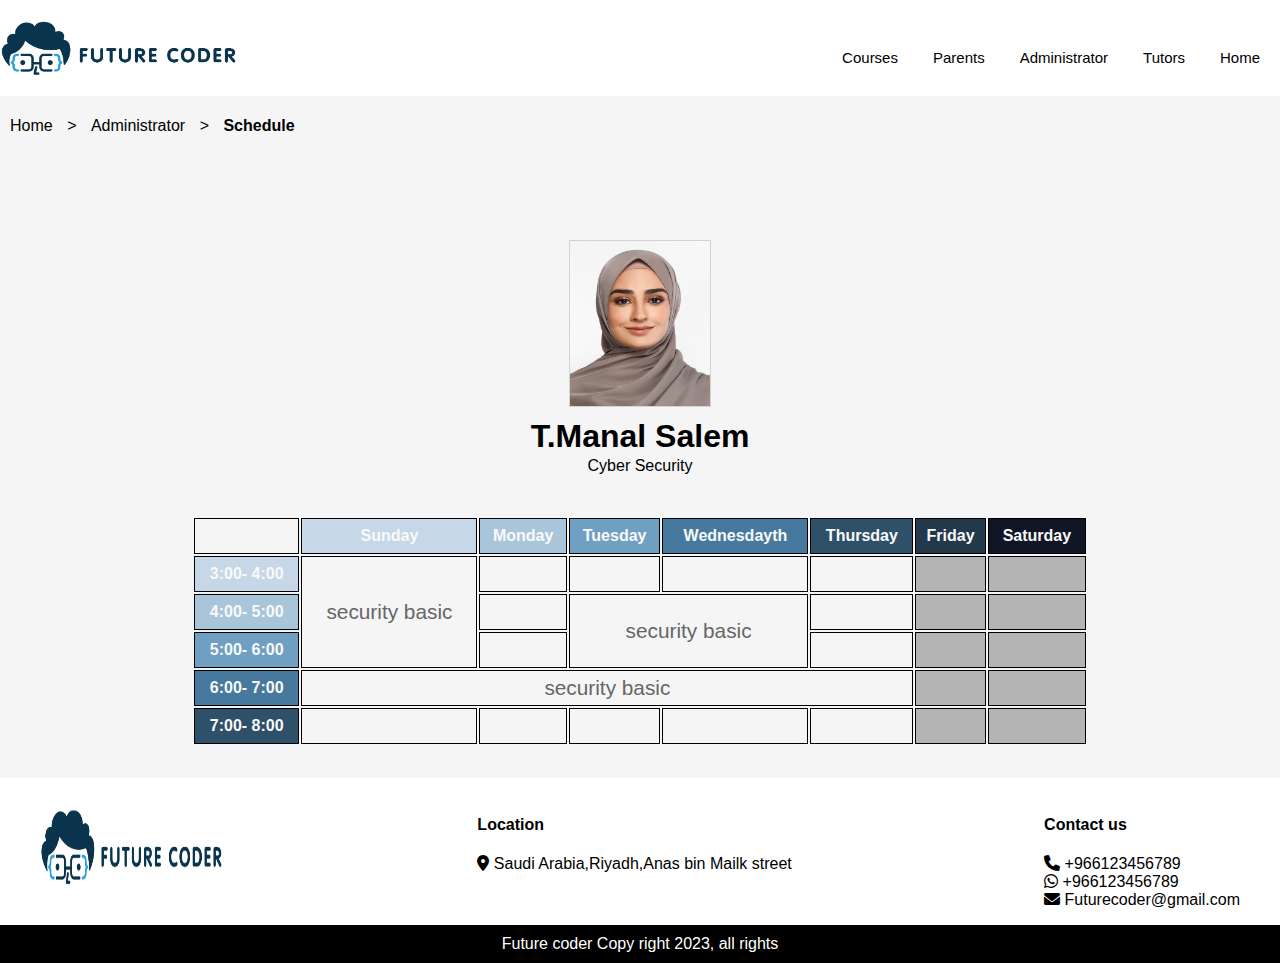
<file: Schedule-page3.html>
<!DOCTYPE html>
<html>

<head>
<title>Future Coder-Tutor Schedule</title>
<style>
@import url("Tutor-Schedule.css");
@import url("main.css");
</style>
<link rel="stylesheet" href="https://cdnjs.cloudflare.com/ajax/libs/font-awesome/6.0.0-beta3/css/all.min.css">
</head>

<body>

<!--Header-->
<header> 

    <div class="logo"> 

      <img src="image/logo-removebg-preview.png"  alt="" > 

    </div> 

    <nav class="navbar"> 

      <ul> 

        <li><a href="Courses.html" accesskey="c"> Courses</a></li> 

        <li><a href="ParentDashboard.HTML" accesskey="p">Parents</a></li> 

        <li><a href="admin.html" accesskey="a">Administrator</a></li>  

        <li><a href="Tutors page.html" accesskey="t">Tutors</a></li> 

        <li><a href="index.html" accesskey="h">Home</a></li> 

      </ul> 

    </nav> 

  </header>  


 <!--breadcrumbs-->
   <div   class="breadcrumbs">
        <a href="index.html">Home</a>
        <span class="divider">></span>
        <a href="admin.html" >Administrator</a>
        <span class="divider">></span>
        <a href="#" class="active"  > Schedule</a>
      </div>
	  
<!--Table-->
<main>

<div class="sTutorinfo">
<img id= "tutor" src = "image/Toutor-3.jpeg" alt = "Teacher photo" width = "140" height ="165" >

<h2>T.Manal Salem</h2>
<p>Cyber Security</p>
</div>


<div>
<table>
<thead>
<tr>
<th> </th>
<th class ="cell-1">Sunday</th>
<th class ="cell-2" >Monday</span></th>
<th class ="cell-3">Tuesday</th>
<th class ="cell-4">Wednesdayth </th>
<th class ="cell-5">Thursday </th>
<th class ="cell-6">Friday </th>
<th class ="cell-7">Saturday </th>
</tr>
</thead>
<tbody>
<tr>
<th class ="cell-1">
3:00-
4:00
</th>
<td rowspan = "3"> security basic</td>
<td></td>
<td ></td>
<td></td>
<td></td>
<td class = "notAvailable"></td>
<td class = "notAvailable"></td>

</tr>
<tr>
<th class ="cell-2">
4:00-
5:00
</th>
<td></td>
<td colspan = "2" rowspan= "2" >security basic</td>
<td></td>
<td class = "notAvailable"></td>
<td class = "notAvailable"></td>
</tr>
<tr>
<th class ="cell-3">
5:00-
6:00
</th>
<td></td>
<td></td>
<td class = "notAvailable"></td>
<td class = "notAvailable"></td>
</tr>
<tr>
<th class ="cell-4">
6:00-
7:00
</th>
<td colspan ="5" >security basic</td>
<td class = "notAvailable"></td>
<td class = "notAvailable"></td>
</tr>
<tr>
<th class ="cell-5">
7:00-
8:00
</th>
<td></td>
<td></td>
<td></td>
<td></td>
<td></td>
<td class = "notAvailable"></td>
<td class = "notAvailable"></td>
</tr>
</tbody>
</div>

</table>
</main>

 <!--Footer-->
<footer> 

    <div class="footer-container"> 

      <div > 

        <img src="image/logo-removebg-preview.png"  class="footerimg" alt="" /> 

      </div> 

      <ul class="footer-icons-ul"> 

         

        <li> 

            <h4>Location</h4> 

          <i class="fa-solid fa-location-dot"></i> 

          <span>Saudi Arabia,Riyadh,Anas bin Mailk street</span> 

        </li> 

      </ul> 

      <ul class="footer-icons-ul"> 

        

        <li> 

            <h4>Contact us</h4> 

          <i class="fa-solid fa-phone"></i> 

 
 

          <span>+966123456789</span> 

        </li> 

        <li> 

          <i class="fa-brands fa-whatsapp"></i> 

          <span>+966123456789</span> 

        </li> 

        <li> 

          <i class="fa-solid fa-envelope"></i> 

          <span>Futurecoder@gmail.com</span> 

        </li> 

      </ul> 

    </div> 

    <div class="copy-right">Future coder Copy right 2023, all rights</div> 

  </footer> 
<script src="mainJS.js"></script>
</body>
</html>
</file>
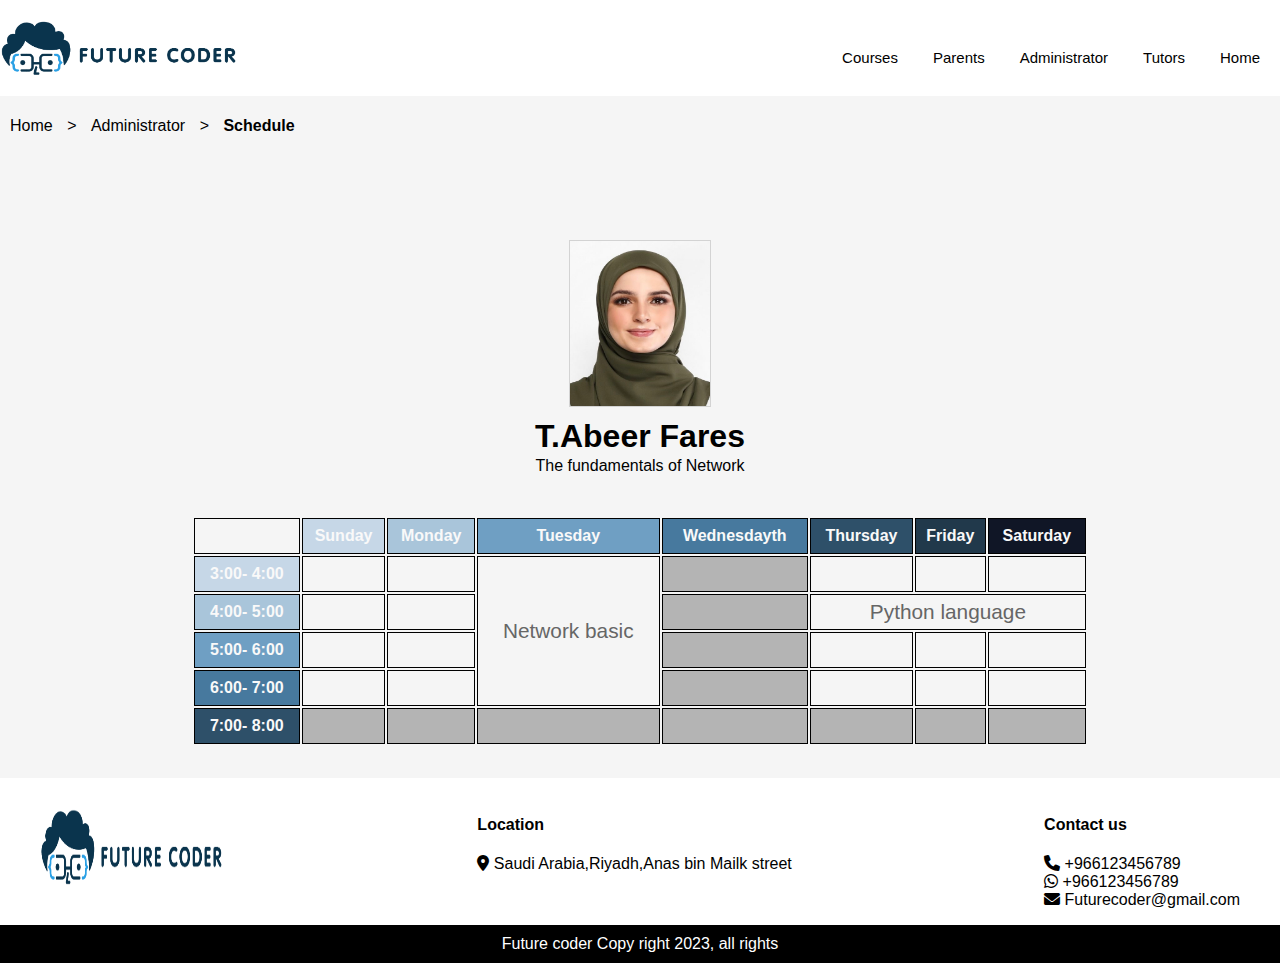
<file: Schedule-page4.html>
<!DOCTYPE html>
<html>

<head>
<title>Future Coder-Tutor Schedule</title>
<style>
@import url("Tutor-Schedule.css");
@import url("main.css");
</style>
<link rel="stylesheet" href="https://cdnjs.cloudflare.com/ajax/libs/font-awesome/6.0.0-beta3/css/all.min.css">
</head>

<body>

<!--Header-->
<header> 

    <div class="logo"> 

      <img src="image/logo-removebg-preview.png"  alt="" > 

    </div> 

    <nav class="navbar"> 

      <ul> 

        <li><a href="Courses.html" accesskey="c"> Courses</a></li> 

        <li><a href="ParentDashboard.HTML" accesskey="p">Parents</a></li> 

        <li><a href="admin.html" accesskey="a">Administrator</a></li> 

        <li><a href="Tutors page.html" accesskey="t">Tutors</a></li> 

        <li><a href="index.html" accesskey="h">Home</a></li> 

      </ul> 

    </nav> 

  </header>  


 <!--breadcrumbs-->
   <div   class="breadcrumbs">
        <a href="index.html">Home</a>
        <span class="divider">></span>
        <a href="admin.html" >Administrator</a>
        <span class="divider">></span>
        <a href="#" class="active" > Schedule</a>
      </div>
	  
<!--Table-->
 <main>

<div class="sTutorinfo">
<img id= "tutor" src = "image/Tutor-4.jpeg" alt = "Teacher photo" width = "140" height ="165" >

<h2>T.Abeer Fares</h2>
<p>The fundamentals of Network </p>
</div>


<div>
<table>
<thead>
<tr>
<th> </th>
<th class ="cell-1">Sunday</th>
<th class ="cell-2" >Monday</span></th>
<th class ="cell-3">Tuesday</th>
<th class ="cell-4">Wednesdayth </th>
<th class ="cell-5">Thursday </th>
<th class ="cell-6">Friday </th>
<th class ="cell-7">Saturday </th>
</tr>
</thead>
<tbody>
<tr>
<th class ="cell-1">
3:00-
4:00
</th>
<td></td>
<td></td>
<td rowspan = "4"> Network basic</td>
<td class = "notAvailable"></td>
<td></td>
<td></td>
<td></td>

</tr>
<tr>
<th class ="cell-2">
4:00-
5:00
</th>
<td></td>
<td></td>
<td class = "notAvailable"></td>
<td colspan = "3" >Python language</td>
</tr>
<tr>
<th class ="cell-3">
5:00-
6:00
</th>
<td></td>
<td></td>
<td class = "notAvailable" ></td>
<td></td>
<td></td>
<td></td>
</tr>
<tr>
<th class ="cell-4">
6:00-
7:00
</th>
<td></td>
<td ></td>
<td class = "notAvailable"></td>
<td></td>
<td></td>
<td></td>
</tr>
<tr>
<th class ="cell-5">
7:00-
8:00
</th>

<td class = "notAvailable"></td>
<td class = "notAvailable"></td>
<td class = "notAvailable"></td>
<td class = "notAvailable"></td>
<td class = "notAvailable"></td>
<td class = "notAvailable"></td>
<td class = "notAvailable"></td>

</tr>
</tbody>
</div>

</table>
</main>

 <!--Footer-->
<footer> 

    <div class="footer-container"> 

      <div > 

        <img src="image/logo-removebg-preview.png"  class="footerimg" alt="" /> 

      </div> 

      <ul class="footer-icons-ul"> 

         

        <li> 

            <h4>Location</h4> 

          <i class="fa-solid fa-location-dot"></i> 

          <span>Saudi Arabia,Riyadh,Anas bin Mailk street</span> 

        </li> 

      </ul> 

      <ul class="footer-icons-ul"> 

        

        <li> 

            <h4>Contact us</h4> 

          <i class="fa-solid fa-phone"></i> 

 
 

          <span>+966123456789</span> 

        </li> 

        <li> 

          <i class="fa-brands fa-whatsapp"></i> 

          <span>+966123456789</span> 

        </li> 

        <li> 

          <i class="fa-solid fa-envelope"></i> 

          <span>Futurecoder@gmail.com</span> 

        </li> 

      </ul> 

    </div> 

    <div class="copy-right">Future coder Copy right 2023, all rights</div> 

  </footer> 
<script src="mainJS.js"></script>
</body>
</html>
</file>
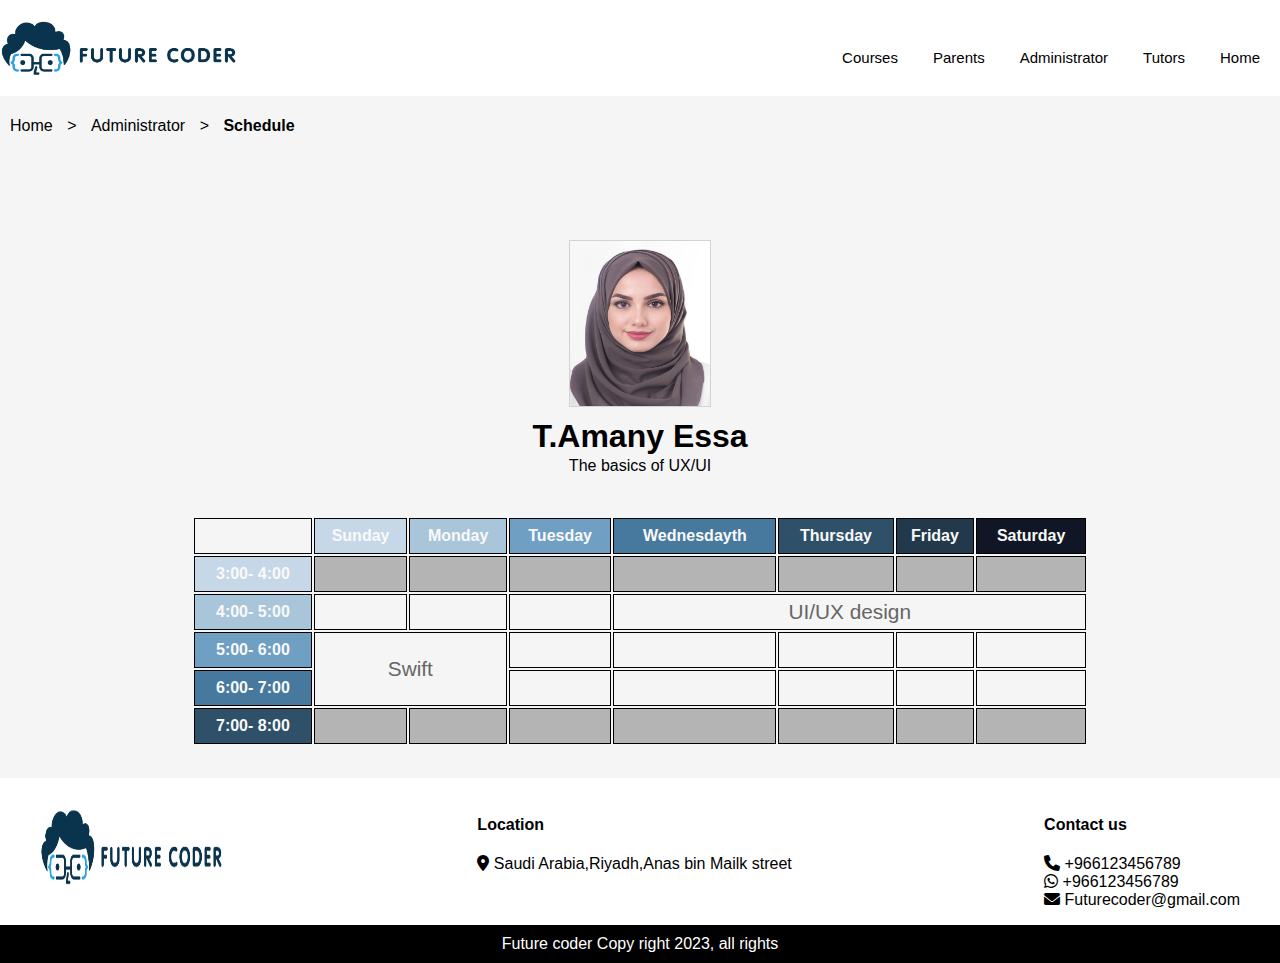
<file: Schedule-page5.html>
<!DOCTYPE html>
<html>

<head>
<title>Future Coder-Tutor Schedule</title>
<style>
@import url("Tutor-Schedule.css");
@import url("main.css");
</style>
<link rel="stylesheet" href="https://cdnjs.cloudflare.com/ajax/libs/font-awesome/6.0.0-beta3/css/all.min.css">
</head>

<body>

<!--Header-->
<header> 

    <div class="logo"> 

      <img src="image/logo-removebg-preview.png"  alt="" > 

    </div> 

    <nav class="navbar"> 

      <ul> 

        <li><a href="Courses.html" accesskey="c"> Courses</a></li> 

        <li><a href="ParentDashboard.HTML" accesskey="p">Parents</a></li> 

        <li><a href="admin.html" accesskey="a">Administrator</a></li> 

        <li><a href="Tutors page.html" accesskey="t">Tutors</a></li> 

        <li><a href="index.html" accesskey="h">Home</a></li> 

      </ul> 

    </nav> 

  </header> 

 <!--breadcrumbs-->
   <div   class="breadcrumbs">
        <a href="index.html">Home</a>
        <span class="divider">></span>
        <a href="admin.html" >Administrator</a>
        <span class="divider">></span>
        <a href="#" class="active" > Schedule</a>
      </div>
	  

<main>

<div class="sTutorinfo">
<img id= "tutor" src = "image\Tutor-5.jpeg" alt = "Teacher photo" width = "140" height ="165" >

<h2>T.Amany Essa</h2>
<p>The basics of UX/UI</p>
</div>


<div>
<table>
<thead>
<tr>
<th> </th>
<th class ="cell-1">Sunday</th>
<th class ="cell-2" >Monday</span></th>
<th class ="cell-3">Tuesday</th>
<th class ="cell-4">Wednesdayth </th>
<th class ="cell-5">Thursday </th>
<th class ="cell-6">Friday </th>
<th class ="cell-7">Saturday </th>
</tr>
</thead>
<tbody>
<tr>
<th class ="cell-1">
3:00-
4:00
</th>
<td class = "notAvailable"></td>
<td class = "notAvailable"></td>
<td class = "notAvailable"></td>
<td class = "notAvailable"></td>
<td class = "notAvailable"></td>
<td class = "notAvailable"></td>
<td class = "notAvailable"></td>

</tr>
<tr>
<th class ="cell-2">
4:00-
5:00
</th>
<td ></td>
<td></td>
<td></td>
<td colspan = "4" >UI/UX design</td>
</tr>
<tr>
<th class ="cell-3">
5:00-
6:00
</th>
<td colspan ="2" , rowspan= "2">Swift</td>
<td></td>
<td></td>
<td></td>
<td></td>
<td></td>
</tr>
<tr>
<th class ="cell-4">
6:00-
7:00
</th>
<td  ></td>
<td></td>
<td></td>
<td></td>
<td></td>
</tr>
<tr>
<th class ="cell-5">
7:00-
8:00
</th>

<td class = "notAvailable"></td>
<td class = "notAvailable"></td>
<td class = "notAvailable"></td>
<td class = "notAvailable"></td>
<td class = "notAvailable"></td>
<td class = "notAvailable"></td>
<td class = "notAvailable"></td>

</tr>
</tbody>
</div>

</table>
</main>

 <!--Footer-->
<footer> 

    <div class="footer-container"> 

      <div > 

        <img src="image/logo-removebg-preview.png"  class="footerimg" alt="" /> 

      </div> 

      <ul class="footer-icons-ul"> 

         

        <li> 

            <h4>Location</h4> 

          <i class="fa-solid fa-location-dot"></i> 

          <span>Saudi Arabia,Riyadh,Anas bin Mailk street</span> 

        </li> 

      </ul> 

      <ul class="footer-icons-ul"> 

        

        <li> 

            <h4>Contact us</h4> 

          <i class="fa-solid fa-phone"></i> 

 
 

          <span>+966123456789</span> 

        </li> 

        <li> 

          <i class="fa-brands fa-whatsapp"></i> 

          <span>+966123456789</span> 

        </li> 

        <li> 

          <i class="fa-solid fa-envelope"></i> 

          <span>Futurecoder@gmail.com</span> 

        </li> 

      </ul> 

    </div> 

    <div class="copy-right">Future coder Copy right 2023, all rights</div> 

  </footer> 
<script src="mainJS.js"></script>
</body>
</html>
</file>
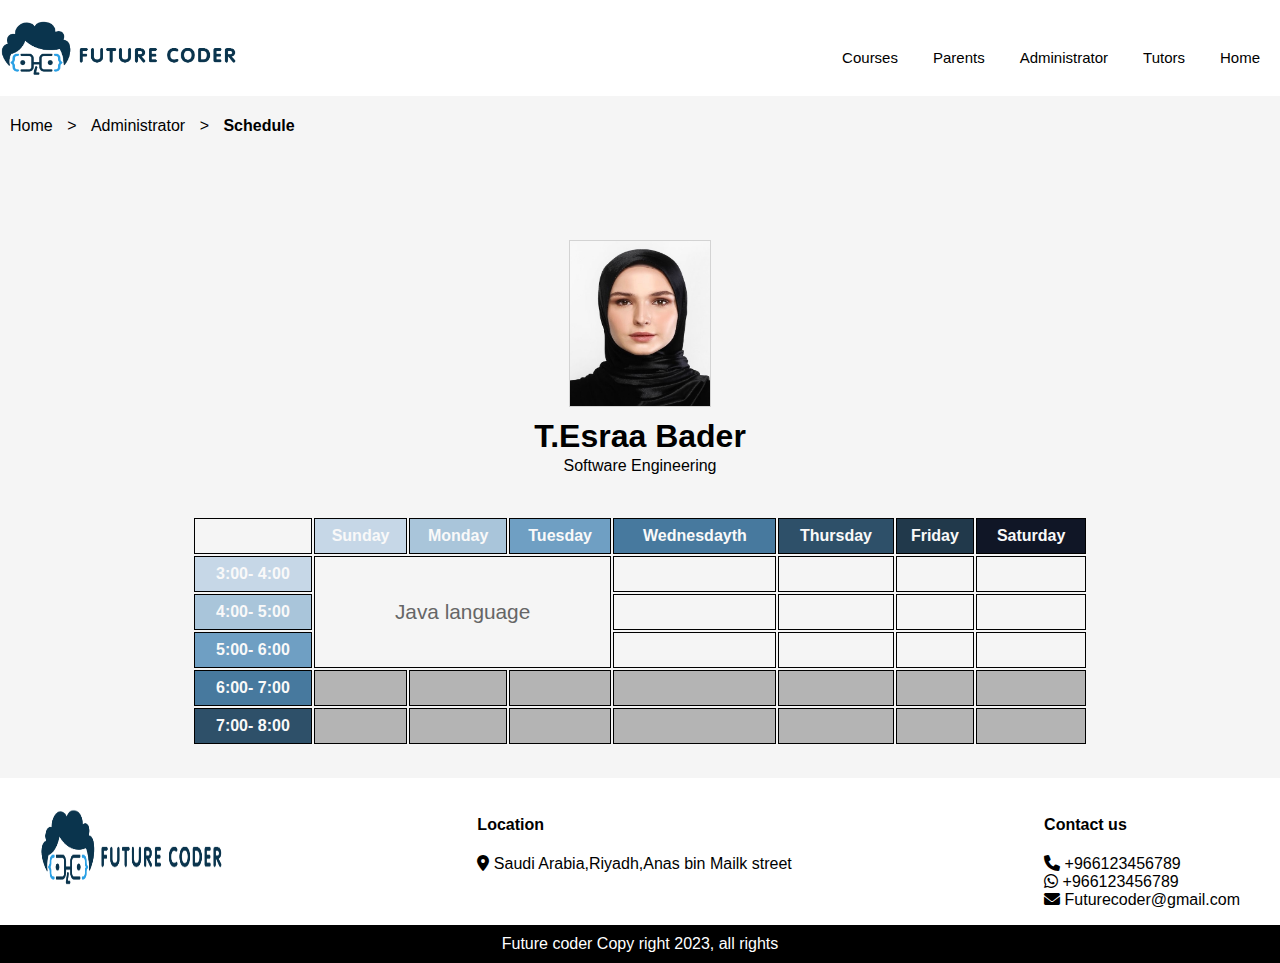
<file: Schedule-page6.html>
<!DOCTYPE html>
<html>

<head>
<title>Future Coder-Tutor Schedule</title>
<style>
@import url("Tutor-Schedule.css");
@import url("main.css");
</style>
<link rel="stylesheet" href="https://cdnjs.cloudflare.com/ajax/libs/font-awesome/6.0.0-beta3/css/all.min.css">
</head>

<body>

<!--Header-->
<header> 

    <div class="logo"> 

      <img src="image/logo-removebg-preview.png"  alt="" > 

    </div> 

    <nav class="navbar"> 

      <ul> 

        <li><a href="Courses.html" accesskey="c"> Courses</a></li> 

        <li><a href="ParentDashboard.HTML" accesskey="p">Parents</a></li> 

        <li><a href="admin.html" accesskey="a">Administrator</a></li> 

        <li><a href="Tutors page.html" accesskey="t">Tutors</a></li> 

        <li><a href="index.html" accesskey="h">Home</a></li> 

      </ul> 

    </nav> 

  </header>  


 <!--breadcrumbs-->
   <div   class="breadcrumbs">
        <a href="index.html">Home</a>
        <span class="divider">></span>
        <a href="admin.html" >Administrator</a>
        <span class="divider">></span>
        <a href="#" class="active"  > Schedule</a>
      </div>
	  
<!--Table-->
 
<main>

<div class="sTutorinfo">
<img id= "tutor" src = "image/Tutor-6.jpeg" alt = "" width = "140" height ="165" >

<h2>T.Esraa Bader</h2>
<p>Software Engineering</p>
</div>


<div>
<table>
<thead>
<tr>
<th> </th>
<th class ="cell-1">Sunday</th>
<th class ="cell-2" >Monday</span></th>
<th class ="cell-3">Tuesday</th>
<th class ="cell-4">Wednesdayth </th>
<th class ="cell-5">Thursday </th>
<th class ="cell-6">Friday </th>
<th class ="cell-7">Saturday </th>
</tr>
</thead>
<tbody>
<tr>
<th class ="cell-1">
3:00-
4:00
</th>
<td rowspan = "3" colspan = "3" > Java language</td>
<td></td>
<td ></td>
<td></td>
<td></td>


</tr>
<tr>
<th class ="cell-2">
4:00-
5:00
</th>
<td></td>
<td></td>
<td></td>
<td></td>

</tr>
<tr>
<th class ="cell-3">
5:00-
6:00
</th>
<td></td>
<td></td>
<td></td>
<td></td>

</tr>
<tr>
<th class ="cell-4">
6:00-
7:00
</th>
<td class = "notAvailable"></td>
<td class = "notAvailable"></td>
<td class = "notAvailable"></td>
<td class = "notAvailable"></td>
<td class = "notAvailable"></td>
<td class = "notAvailable"></td>
<td class = "notAvailable"></td>
</tr>
<tr>
<th class ="cell-5">
7:00-
8:00
</th>
<td class = "notAvailable"></td>
<td class = "notAvailable"></td>
<td class = "notAvailable"></td>
<td class = "notAvailable"></td>
<td class = "notAvailable"></td>
<td class = "notAvailable"></td>
<td class = "notAvailable"></td>
</tr>
</tbody>
</div>

</table>
</main>

 <!--Footer-->
<footer> 

    <div class="footer-container"> 

      <div > 

        <img src="image/logo-removebg-preview.png"  class="footerimg" alt="" /> 

      </div> 

      <ul class="footer-icons-ul"> 

         

        <li> 

            <h4>Location</h4> 

          <i class="fa-solid fa-location-dot"></i> 

          <span>Saudi Arabia,Riyadh,Anas bin Mailk street</span> 

        </li> 

      </ul> 

      <ul class="footer-icons-ul"> 

        

        <li> 

            <h4>Contact us</h4> 

          <i class="fa-solid fa-phone"></i> 

 
 

          <span>+966123456789</span> 

        </li> 

        <li> 

          <i class="fa-brands fa-whatsapp"></i> 

          <span>+966123456789</span> 

        </li> 

        <li> 

          <i class="fa-solid fa-envelope"></i> 

          <span>Futurecoder@gmail.com</span> 

        </li> 

      </ul> 

    </div> 

    <div class="copy-right">Future coder Copy right 2023, all rights</div> 

  </footer> 
<script src="mainJS.js"></script>
</body>
</html>
</file>
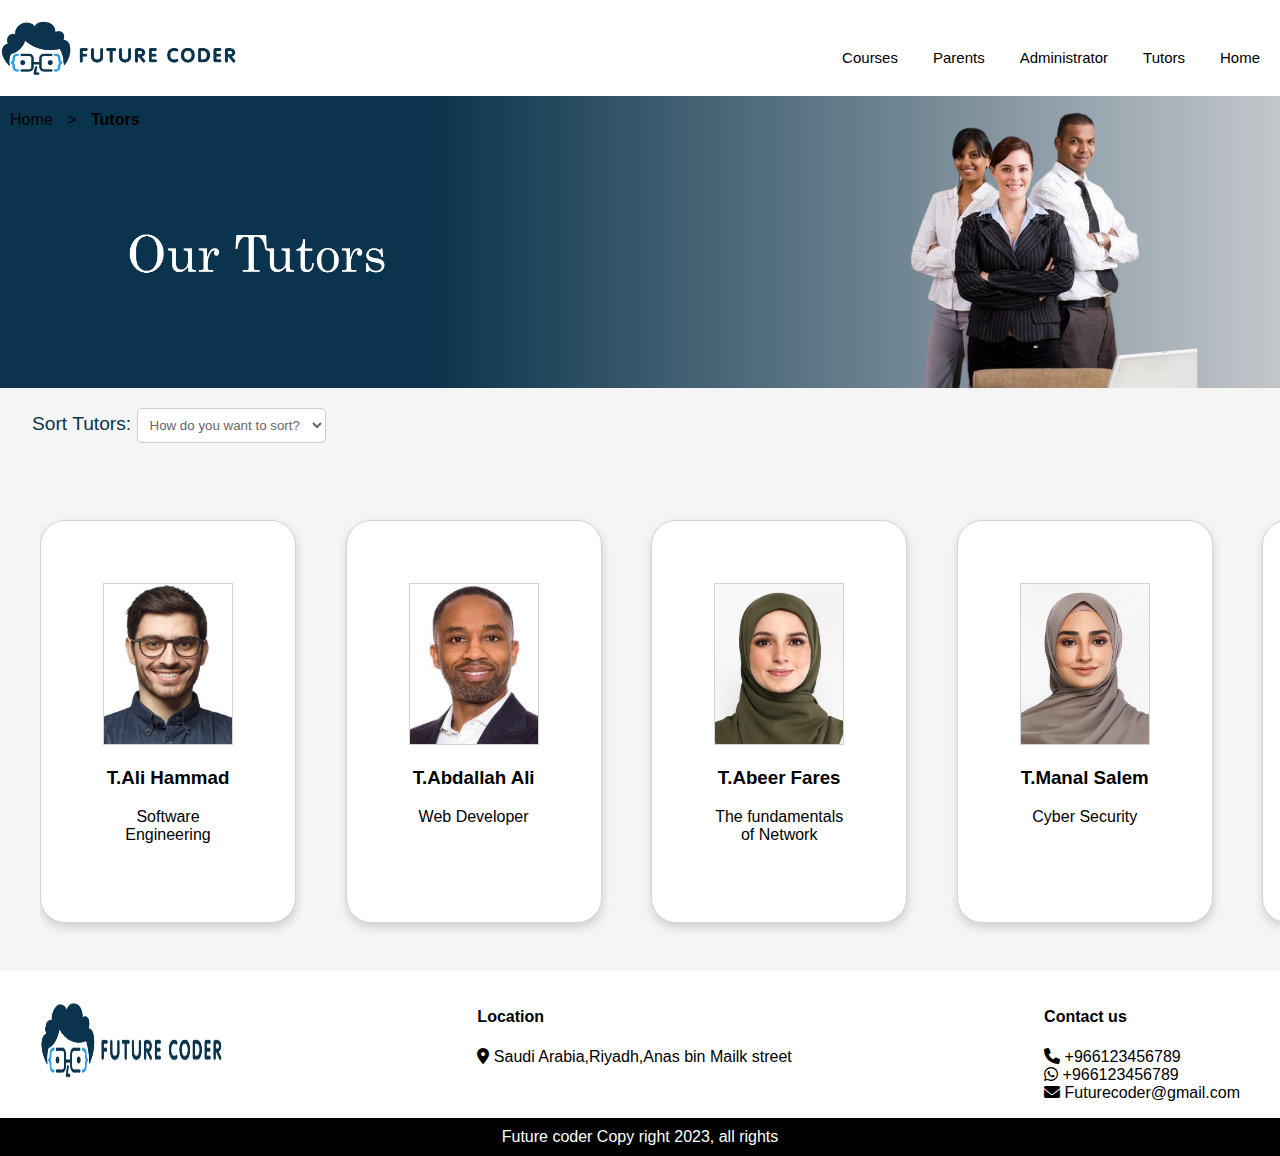
<file: Tutors page.html>
<!DOCTYPE html>
<html>

<head>
<title>Future Coder - Toturs</title>
<style>
@import url("Tutor-Schedule.css");
@import url("main.css");
</style>


<link rel="stylesheet" href="https://cdnjs.cloudflare.com/ajax/libs/font-awesome/6.0.0-beta3/css/all.min.css">
<script src="tutorJS.js"></script>

</head>

<body>

<header> 

    <div class="logo"> 

      <img src="image/logo-removebg-preview.png"  alt="" > 

    </div> 

    <nav class="navbar"> 

      <ul> 

        <li><a href="Courses.html" accesskey="c"> Courses</a></li> 

         <li><a href="ParentDashboard.HTML" accesskey="p">Parents</a></li> 

        <li><a href="admin.html" accesskey="a">Administrator</a></li> 

        <li><a href="Tutors page.html" accesskey="t">Tutors</a></li> 

        <li><a href="index.html" accesskey="h">Home</a></li> 

      </ul> 

    </nav> 

  </header>  

  <!--breadcrumbs-->
	    <div class="image-banner">
      <div class="breadcrumbs">
        <a href="index.html">Home</a>
        <span class="divider">></span>
        <a href="#" class="active" > Tutors</a>
      </div>
      <img src="image/Picture2.png" alt="" width="100%">
  </div>
  

<!--Sorting Tutors-->
<div id="s1">
  <label for="sorting">Sort Tutors: </label>
  <select id="sorting">
    <option disabled selected>How do you want to sort?</option>
    <option value="ASC">Sort From A-Z</option>
    <option value="DEC">Sort From Z-A</option>
  </select>
</div>
  
<!--Tutors Cards-->

 <main>

 
 <div id="allTutors">
 

 <div class= "tutorCard" data-sort-key="Ali Hammad">
 <div class="tutorInfo">
 <img class="imageOfTutor" src = "image\Toutor-1.jpeg" alt=""  >
 <h3>T.Ali Hammad</h3>
 <p>Software Engineering</p>
 </div>
 </div>

 

 <div class= "tutorCard" data-sort-key="Abdallah Ali">
 <div class="tutorInfo">
 <img class="imageOfTutor" src = "image\Toutor-2.jpeg" alt=""  >
 <h3>T.Abdallah Ali</h3>
 <p>Web Developer</p>
 </div>
 </div>

 

 <div class= "tutorCard" data-sort-key="Abeer Fares">
 <div class="tutorInfo">
 <img class="imageOfTutor" src = "image\Tutor-4.jpeg" alt="" >
 <h3>T.Abeer Fares</h3>
 <p>The fundamentals of Network</p>
 </div>
 </div>

 

 <div class= "tutorCard" data-sort-key="Manal Salem">
 <div class="tutorInfo">
 <img class="imageOfTutor" src = "image\Toutor-3.jpeg" alt="" >
 <h3>T.Manal Salem</h3>
 <p>Cyber Security</p>
 </div>
 </div>

 

  <div class= "tutorCard" data-sort-key="Amany Essa">
 <div class="tutorInfo">
 <img class="imageOfTutor" src = "image\Tutor-5.jpeg" alt="" >
 <h3>T.Amany Essa</h3>
 <p>The basics of UX/UI</p>
 </div>
 </div>

 

   <div class= "tutorCard" data-sort-key="Esraa Bader">
 <div class="tutorInfo">
 <img class="imageOfTutor" src = "image\Tutor-6.jpeg" alt="" >
 <h3>T.Esraa Bader</h3>
 <p>Software Engineering</p>
 </div>
 </div>

 </div>
 
 
 </ul>
 </main>
 
 <!--Footer-->
<footer> 

    <div class="footer-container"> 

      <div > 

        <img src="image/logo-removebg-preview.png"  class="footerimg" alt="" /> 

      </div> 

      <ul class="footer-icons-ul"> 

         

        <li> 

            <h4>Location</h4> 

          <i class="fa-solid fa-location-dot"></i> 

          <span>Saudi Arabia,Riyadh,Anas bin Mailk street</span> 

        </li> 

      </ul> 

      <ul class="footer-icons-ul"> 

        

        <li> 

            <h4>Contact us</h4> 

          <i class="fa-solid fa-phone"></i> 

 
 

          <span>+966123456789</span> 

        </li> 

        <li> 

          <i class="fa-brands fa-whatsapp"></i> 

          <span>+966123456789</span> 

        </li> 

        <li> 

          <i class="fa-solid fa-envelope"></i> 

          <span>Futurecoder@gmail.com</span> 

        </li> 

      </ul> 

    </div> 

    <div class="copy-right">Future coder Copy right 2023, all rights</div> 

  </footer> 

<script src="mainJS.js"></script>

</body>
</html>
</file>
<file: CourseEnrollment.css>
/*Course Enroll page*/
:root{

    --primary-color:#f5f5f5;
    --secondary-color:white;
    --third-color:black;
    --four-color:#666;
    --fifth-color:white;
    --sixith-color:#0A344D;
    --seven-color:lightgray;
    --tenth-color:#f5f5f5;
    --elven-color:lightgray;
    --twelve-color:#3498db;
    --thirteen-color:white; 
    --header-color:white;



    
    }
    
    .dark-theme{
        --primary-color:black;
        --secondary-color:black;
        --third-color:white;
        --four-color:white;
        --fifth-color:#0A344D;
        --sixith-color:white;
        --seven-color:#0A344D;
        --tenth-color:#353535;
        --elven-color:#3a3a3a;
        --twelve-color:#001625 ;
        --thirteen-color:#e4d9d9 ;
        --header-color:#1b1b1b;
    
    }
body {
    background-color: var(--primary-color);
    color:var(--third-color);
    margin: 0;
    padding: 0;

	font-family:Sans-serif;

}


#enrollment-form {
    max-width: 800px;
    margin: auto;
    margin-bottom: 20px;
    padding: 20px;
    border-radius: 5px;
    background-color: var(--fifth-color);
    box-shadow: 0 0 10px 5px var(--elven-color);

}


.image-banner img {
    width: 100%;
    height: auto;
    object-fit: cover;
    display: block;
    border-radius: 5px;
}
.image-banner {
    position: relative;
}

.enrol-drop-name{
    display: flex;
    align-items: center;
}

    #enrol-lable-name {
    margin-right: 8px;
    font-size: 18px;
  }


.enroll-filter label {
    margin: 0;
    font-size: 17px;
}




#enrol-lable-course{
    font-size: 18px;

}
.course {
    display: flex;
    align-items: center;
    gap: 10px;
}




.course img {
    width: 50px; 
    height: 50px;
    object-fit: cover;
    border-radius: 5px;
}

.courses {
    display: flex;
    justify-content: space-between;
    align-items: flex-start; 
    font-size: 17px;
   
}

.course-group {
    display: flex;
    flex-direction: column; 
    gap: 10px;
}

.course-group.left {
    flex: 5; 
    padding-right: 20px; 
}

.course-group.right {
    flex: 4; 
    padding-left: 20px; 
}


.course-group.left .course {
    margin-bottom: 15px; 
}
.course-group.right .course {
    margin-bottom: 15px; 
}



.enrollment-sumbit{
    display: flex;
    justify-content: center;  
    align-items: center;      
    height: 50px;      
}

.enrollment-submit-button {
    background-color: var(--twelve-color);  
    color: white;               
    border: none;             
    width: 80px;               
    height: 40px;               
    border-radius: 5px;       
    font-size: 18px;          
    cursor: pointer;           
}

select.enrollselect{
    background-color:var(--thirteen-color)    ;
}

.enrollment-submit-button:hover {
    background-color: #2980b9;  
}
footer { 

    border: 1px solid #aaa; 
  
    background-color:white ; 
  
  } 
  
  
  
  
  footer .copy-right { 
  
    text-align: center; 
  
    color: white; 
  
    background-color: black; 
  
    padding: 10px; 
  
  } 
  
  
  
  
  footer .footer-icons-ul { 
  
    list-style: none; 
  
    padding: 0; 
  
  } 
  
  
  
  
  .footer-container { 
  
    display: flex; 
  
    flex-direction: row; 
  
    justify-content: space-between;   
  
    padding: 0 30px;  
  
  } 
  
  
  
  
  
  
  footer .footerimg { 
  
    height: 100px;  
  
    width: 100px; 
  
  } 



footer .footerimg {
    height: 100px; 
    width: 100px;
}

#selectedInfo {
   
    margin-bottom: 630px; 
    padding: 20px; 
    border-radius: 10px; 
    display: inline-block; 
}

.centered-container {
    display: flex;
    justify-content: center;
    align-items: center;
    height:100vh; 
}
</file>
<file: CourseEvaluation.css>
/*Course Evaluation page*/
:root{

  --primary-color:#f5f5f5;
  --secondary-color:white;
  --third-color:black;
  --four-color:#666;
  --fifth-color:white;
  --sixith-color:#0A344D;
  --seven-color:lightgray;
  --tenth-color:#f5f5f5;
  --elven-color:lightgray;
  --twelve-color:#3498db;
  --thirteen-color:white;


  
  
  }
  
  .dark-theme{
    --primary-color:black;
    --secondary-color:black;
    --third-color:white;
    --four-color:white;
    --fifth-color:#0A344D;
    --sixith-color:white;
    --seven-color:#0A344D;
    --tenth-color:#353535;
    --elven-color:#3a3a3a;
    --twelve-color:#001625 ;
    --thirteen-color:#e4d9d9 ;
    

  }
body {
  background-color: var(--primary-color);
  margin: 0;
    padding: 0;
color: var(--third-color);
	font-family:Sans-serif;

}
 
.image-banner img {
  width: 100%;
  height: auto;
  object-fit: cover;
  display: block;
  border-radius: 5px;
}
.image-banner {
  position: relative;
}

  
#enrollment-form {
    max-width: 800px;
    margin: auto;
    margin-bottom: 20px;
    padding: 20px;
    border-radius: 5px;
    background-color: var(--fifth-color);
    box-shadow: 0 0 10px 5px var(--elven-color);


}



select.evalselect{
  background-color: var(--thirteen-color);
}


#eval-lable-name {
    margin-right: 8px;
    font-size: 18px;
  }
.evaluation-sumbit{
    display: flex;
    justify-content: center;  
    align-items: center;      
    height: 50px;   
    text-align: center;     
}

.evaluation-submit-button{
    background-color: var(--twelve-color);  
    color: white;              
    border: none;            
    width: 130px;              
    height: 40px;              
    border-radius: 5px;      
    font-size: 18px;          
    cursor: pointer;          
}

.evaluation-submit-button:hover {
    background-color: #2980b9;  
}

.course-rate {
  display: flex;
  align-items: center;
}

.course-rate span {
  margin-right: 10px;
  font-size: 18px;
}

.course-rate ul {
  list-style: none;
  padding: 0;
  margin: 0;
  display: flex;
}

.course-rate li {
  margin-right: 5px;
}
.course-rate input[type="radio"] {
  display: none;
}


.course-rate i {
  cursor: pointer;
}


.course-rate input[type="radio"]:checked ~ label i {
  color: #fff833;
}

textarea{
    width: 450px;
  height: 218px;
  background-color: var(--thirteen-color);

}
#eval-textarea{
    font-size: 18px;
}
footer { 

    border: 1px solid #aaa; 
  
    background-color:white ; 
  
  }
</file>
<file: ParentDashboard.css>
/*Parent page*/
:root{

  --primary-color:#f5f5f5;
  --secondary-color:white;
  --third-color:black;
  --four-color:#666;
  --fifth-color:white;
  --sixith-color:#0A344D;
  --seven-color:lightgray;
  --tenth-color:#f5f5f5;
  --elven-color:lightgray;
  --twelve-color:#3498db;
  --thirteen-color:white; 
  --header-color:white;
  --fourteen-color:#0A344D;
   --fifteen-color:#f5f5f5;

  


  
  }
  
  .dark-theme{
    --primary-color:black;
    --secondary-color:black;
    --third-color:white;
    --four-color:white;
    --fifth-color:#0A344D;
    --sixith-color:white;
    --seven-color:#0A344D;
    --tenth-color:#353535;
    --elven-color:#3a3a3a;
    --twelve-color:#001625 ;
    --thirteen-color:#e4d9d9 ;
    --header-color:#1b1b1b;
    --fourteen-color:#001a29;
    --fifteen-color:#1b1b1b;

  }

  *{
    font-family: sans-serif;
  }


body{
   background-color:var(--primary-color);
   color: var(--third-color);
   
   margin: 0;
   padding: 0;
}

.container {
    display: flex;
    gap: 20px; 
    align-items: stretch;
    margin-top: 1em;
}


.sideBar {

    padding: 20px;
    margin-left: 5%;
    margin-top: 2%;
    margin-bottom: 2%;
    background-color: var(--fifth-color);
    border-radius: 8px; 
    box-shadow: 5px 1px 5px var(--elven-color);
    color: var(--third-color);

}

.parentImage {
    width: 150px;
    height: 150px;
    display: block;
    margin: 0 auto;
    border-radius: 50%;  
    border: 1px solid #ffffff; 
    object-fit: cover;

}

.parentname {
    font-size: 25px;
    margin: 20px 0;
    text-align: center; 
}

.sideBar-icon {
    list-style: none;
    padding-left: 0;
    margin-top: 40%;

}

.sideBar-icon li {
    display: flex;
    align-items: center;
    margin-bottom: 20px;
    font-size: 16px; 

}

.sideBar-icon i {
    font-size: 20px; 
    margin-right: 10px;
    color: var(--third-color); }

.sideBar-icon span {
    flex-grow: 1;  

}


.Dasbboard-right {
    flex-grow: 1;
    padding: 20px;
}

.Dasbboard-links {
    display: flex;  
    justify-content: center;  
    gap: 100px; 
}



  
  #Dash-register-link {
   display: flex;
   flex-direction: row;
    border-radius: 5px;
    align-items: center; 
    justify-content: center; 
    width: 250px; 
    height: 230px;
    padding: 10px;
    margin: 10px 0; 
    background-color: var(--fourteen-color); 
    color: white; 
    box-shadow: 5px 1px 5px var(--elven-color);
  }
 
  
  #Dash-register-link:hover {
    background-color:rgb(40, 106, 144); 
    cursor: pointer; 
  }

  #Dash-enroll-link {
    border-radius: 5px;
    display: flex; 
    align-items: center; 
    justify-content: center; 
    width: 250px; 
    height: 230px; 
    padding: 10px; 
    margin: 10px 0; 
    background-color: var(--fourteen-color); 
    color: white;
    box-shadow: 5px 1px 5px var(--elven-color);
  }

  #Dash-enroll-link:hover {
    background-color:  rgb(40, 106, 144); 
    cursor: pointer; 
  }
  

  #Dash-eval-link {
    border-radius: 5px;
    display: flex; 
    align-items: center; 
    justify-content: center; 
    width: 250px; 
    height: 230px;
    padding: 10px; 
    margin: 10px 0; 
    background-color: var(--fourteen-color); 
    text-align: center;
    color: white;
    box-shadow: 5px 1px 5px var(--elven-color);
  }

  #Dash-eval-link:hover {
    background-color:rgb(40, 106, 144);
    cursor: pointer; 
  }
  
 


.Dashboard-Registered {
    background-color: var(--fifth-color);
    border-radius: 8px;
    padding: 20px;
    margin-top: 20px;
    padding-left: 20px;
    box-shadow: 5px 1px 5px var(--elven-color);


  }

  .Dashboard-Registered h2{
    font-size: 26px;
    margin-left: 20px;
  }



  .kids-container {
    width: 70%;
    margin: auto;
    
  }

  .kids-container .Dashboard-kid-info {
    background-color: var(--fifteen-color);
    padding: 15px;
    border-radius: 15px;
    margin: 40px;
  }

  .Dashboard-kid-info {
    box-shadow: 1px 0 1px 2px var(--elven-color);
    padding: 15px; 
    border-radius: 8px; 
    margin-bottom: 20px; 
}
  .kids-container .Dashboard-kid-info h3 {
    display: flex;
    font-size: 25px;
    gap: 20px;
    align-items: center;
    margin: 10px;
    background-color: var(fif);
    

  }
 
  .Dashboard-kid-info img{

     width: 75px;
    height: 75px;
    border-radius: 50%;
    object-fit: cover;
  }



.Dashboard-kid-Courses ul {
    padding-left: 0;
    margin: 0;
    display: flex;
    flex-direction: column;
    margin-left: 15%;
}
.Dashboard-kid-Courses ul li{
margin-bottom: 10px;
font-size: 20px;
}

.Dashboard-kid-Courses h4{
    margin-bottom: 10px;
    margin-left: 30px;
    font-size: 20px;
}

.Dashboard-kid-info {
  margin-bottom: 20px; 
  display: flex;
  align-items: center;
}



.Dashboard-kid-info h3 {
  margin: 0;
}
</file>
